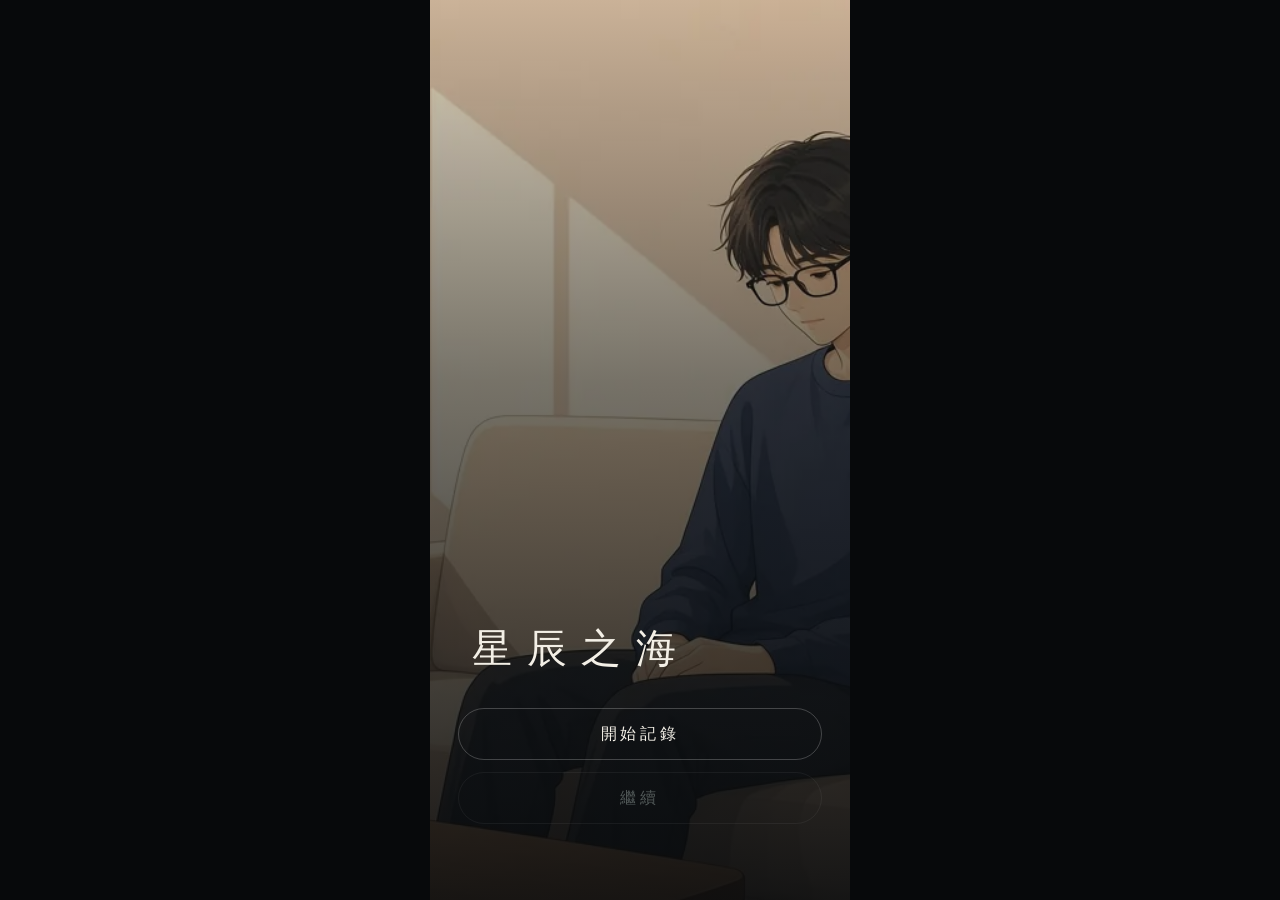
<file: index.html>
<!DOCTYPE html>
<html lang="zh-Hant">
<head>
<meta charset="utf-8">
<meta name="viewport" content="width=device-width,initial-scale=1,maximum-scale=1,viewport-fit=cover,interactive-widget=resizes-content">
<meta name="apple-mobile-web-app-capable" content="yes">
<meta name="mobile-web-app-capable" content="yes">
<meta name="theme-color" content="#101418">
<meta name="xc-build" content="xc-room-1008">
<title>星辰之海</title>
<style>
:root{
 --bg:#101418;--ink:#f3efe6;--dim:#a3b0ac;--line:rgba(255,255,255,.12);
 --acc:#8ec9bf;--warn:#e0b070;--paper:rgba(10,14,16,.78);
}
*{box-sizing:border-box;-webkit-tap-highlight-color:transparent;}
html,body{
 margin:0;height:100%;background:#07090b;color:var(--ink);
 font-family:"PingFang TC","Noto Sans TC","Noto Sans CJK TC",sans-serif;
 position:fixed;inset:0;width:100%;overflow:hidden;overscroll-behavior:none;
 -webkit-text-size-adjust:100%;
}
button,input,select,textarea{font-family:inherit;color:inherit;}
button{cursor:pointer;touch-action:manipulation;}
#app{
 position:relative;max-width:420px;margin:0 auto;height:100%;
 background:var(--bg);overflow:hidden;
}
.scr{display:none;height:100%;min-height:0;}
.scr.on{display:flex;flex-direction:column;height:100%;min-height:0;}

#title{
 justify-content:flex-end;
 padding:0 28px calc(64px + env(safe-area-inset-bottom));
 background:#101418 center/cover no-repeat;
 position:relative;
}
#title:before{
 content:"";position:absolute;inset:0;
 background:
  linear-gradient(180deg,rgba(8,10,12,.15) 0%,rgba(8,10,12,.55) 42%,rgba(8,10,12,.92) 100%),
  url("assets/bg_counsel.webp?v=early") center/cover no-repeat;
}
#title h1,#title .tbtn{position:relative;z-index:1;}
#title h1{
 font-weight:400;font-size:40px;letter-spacing:.36em;text-indent:.36em;
 margin:0 0 36px;line-height:1.2;
}
.tbtn{
 display:block;width:100%;text-align:center;
 background:transparent;border:1px solid rgba(255,255,255,.22);
 border-radius:999px;padding:14px 16px;margin:0 0 12px;
 min-height:52px;font-size:16px;letter-spacing:.22em;
}
.tbtn:active{border-color:var(--acc);color:var(--acc);}
#tCont{border-color:rgba(255,255,255,.12);color:var(--dim);letter-spacing:.28em;}

#game{position:relative;}
#bg{
 position:absolute;inset:0;z-index:0;
 background:#101418 center/cover no-repeat;pointer-events:none;
}
#hud{
 position:relative;z-index:2;flex:none;
 padding:calc(10px + env(safe-area-inset-top)) 16px 8px;
 background:linear-gradient(180deg,rgba(6,8,10,.82) 0%,rgba(6,8,10,.48) 62%,rgba(6,8,10,0) 100%);
}
.topline{display:flex;align-items:center;gap:8px;}
#hCh{flex:1;min-width:0;font-size:11px;letter-spacing:.22em;color:var(--acc);white-space:nowrap;overflow:hidden;text-overflow:ellipsis;}
#hMenu{
 background:transparent;border:0;color:var(--dim);
 min-height:36px;padding:0 2px;letter-spacing:.18em;font-size:12px;
}
.placeline{display:flex;align-items:baseline;gap:8px;margin-top:2px;min-width:0;}
#hPlace{font-size:20px;font-weight:500;letter-spacing:.12em;}
#hFloor{flex:1;min-width:0;color:var(--dim);font-size:11px;letter-spacing:.06em;white-space:nowrap;overflow:hidden;text-overflow:ellipsis;}
#hTime{font-variant-numeric:tabular-nums;color:var(--dim);font-size:11px;letter-spacing:.04em;}
#meters{display:grid;grid-template-columns:repeat(4,1fr);gap:8px;margin-top:10px;}
.m span{display:flex;justify-content:space-between;align-items:baseline;font-size:10px;letter-spacing:.12em;color:var(--dim);}
.m b{color:var(--ink);font-weight:600;font-variant-numeric:tabular-nums;letter-spacing:0;}
.m em{font-style:normal;font-weight:500;margin-left:2px;font-size:9px;letter-spacing:0;}
.m em.up{color:#9dccb0;}
.m em.dn{color:#e0a8a4;}
.m .track{height:2px;margin-top:4px;background:rgba(255,255,255,.16);border-radius:2px;overflow:hidden;}
.m .track i{display:block;height:100%;background:var(--acc);border-radius:2px;}

#box{
 position:relative;z-index:2;flex:1;min-height:0;overflow:auto;
 padding:8px 18px 12px;-webkit-overflow-scrolling:touch;
 background:linear-gradient(180deg,rgba(8,10,12,0) 0%,rgba(8,10,12,.5) 14%,rgba(8,10,12,.78) 42%,rgba(8,10,12,.88) 100%);
}
#txt{display:flex;flex-direction:column;align-items:stretch;gap:2px;width:100%;}
.chap{
 margin:6px 0 2px;
 font-size:12px;letter-spacing:.28em;color:var(--acc);
}
.stage,.nar{
 margin:8px 0 8px 0;
 font-size:13px;line-height:1.5;text-align:left;
 color:#8d9894;
}
.speech{
 display:flex;gap:12px;align-items:flex-start;
 margin:14px 0 4px;width:100%;
}
.av{
 width:64px;height:84px;border-radius:6px;flex:none;
 object-fit:cover;object-position:center 12%;
 background:#1a2226;box-shadow:0 0 0 1px rgba(255,255,255,.28);
}
.av.ph{display:flex;align-items:center;justify-content:center;color:#081214;font-size:18px;font-weight:700;}
.who{min-width:0;flex:1;padding-top:2px;}
.speech .nm{font-size:13px;letter-spacing:.2em;margin:0 0 6px;}
.speech .ln{margin:0 0 10px;font-size:18px;line-height:1.65;color:#f7f4ee;}
.speech .ln:last-child{margin-bottom:0;}
.yousaid{
 margin:8px 0 10px;
 font-size:14px;line-height:1.55;color:#8d9894;
}
#choices{display:flex;flex-direction:column;gap:8px;margin:10px 0 4px;width:100%;}
#choices button{
 text-align:left;background:rgba(12,18,20,.72);
 border:1px solid rgba(255,255,255,.16);border-radius:16px;
 padding:10px 12px;min-height:44px;font-size:15px;line-height:1.4;
}
#choices button:active{border-color:var(--acc);}
#choices .tag{display:inline;color:var(--acc);font-size:11px;letter-spacing:.06em;margin-right:6px;}
.sumline{
 margin:8px 0 0;font-size:12px;line-height:1.45;color:#7f8c88;
}
.presence{display:none;}
#count{margin:6px 0 0;color:var(--warn);font-size:12px;letter-spacing:.06em;}

#dock{
 position:relative;z-index:3;flex:none;
 background:linear-gradient(180deg,rgba(8,10,12,0) 0%,rgba(12,16,18,.94) 16px,#0c1012 36px);
 padding:6px 12px 0;
}
#chips{display:flex;gap:6px;overflow:auto;padding:2px 0 8px;scrollbar-width:none;}
#chips::-webkit-scrollbar{display:none;}
#chips button,#mode{
 border:1px solid rgba(255,255,255,.14);background:transparent;border-radius:999px;
 padding:4px 10px;min-height:32px;font-size:12px;color:var(--dim);white-space:nowrap;
}
#chips button.on{color:#082124;background:var(--acc);border-color:var(--acc);}
#inrow{display:flex;gap:8px;align-items:center;}
#mode{min-width:48px;}
#free{
 flex:1;font-size:16px;background:rgba(255,255,255,.04);
 border:1px solid rgba(255,255,255,.14);border-radius:12px;
 padding:10px 12px;min-height:44px;outline:none;
}
#free:focus{border-color:var(--acc);}
#send{
 background:var(--acc);color:#082124;border:0;border-radius:12px;
 min-width:52px;min-height:44px;font-weight:700;letter-spacing:.12em;
}
#tabs{display:flex;margin-top:6px;padding-bottom:env(safe-area-inset-bottom);}
#tabs button{
 flex:1;background:transparent;border:0;color:var(--dim);
 min-height:48px;font-size:13px;letter-spacing:.16em;
}
#tabs button:active{color:var(--acc);}

#sheet{position:absolute;inset:0;background:rgba(5,8,10,.55);display:none;align-items:flex-end;z-index:5;}
#sheet.on{display:flex;}
#shBox{
 background:#141c20;width:100%;max-height:78%;
 border-radius:18px 18px 0 0;border:1px solid var(--line);
 display:flex;flex-direction:column;
}
#shH{display:flex;align-items:center;padding:12px 14px;border-bottom:1px solid var(--line);}
#shT{flex:1;margin:0;font-size:16px;font-weight:500;letter-spacing:.12em;}
#shX{background:transparent;border:0;color:var(--dim);min-width:44px;min-height:44px;font-size:18px;}
#shB{overflow:auto;padding:12px 14px calc(20px + env(safe-area-inset-bottom));-webkit-overflow-scrolling:touch;}
.row{display:block;width:100%;text-align:left;background:#0e181c;border:1px solid var(--line);border-radius:12px;padding:12px;margin:0 0 8px;min-height:48px;}
.row small{display:block;color:var(--dim);margin-top:3px;}
label.f{display:block;font-size:12px;color:var(--dim);margin:10px 0 4px;}
input.f,select.f,textarea.f{width:100%;font-size:16px;background:#0a1214;border:1px solid var(--line);border-radius:10px;padding:10px;min-height:44px;}
.snapc{background:#0e181c;border:1px solid var(--line);border-radius:12px;padding:10px 12px;margin:0 0 8px;}
.snapc b{display:block;letter-spacing:.08em;font-size:16px;}
.snapc small{display:block;color:var(--acc);margin:3px 0 6px;letter-spacing:.06em;}
.snapc p{margin:0 0 4px;line-height:1.6;font-size:14px;color:#d5e2e4;}
#toast{
 position:absolute;left:16px;right:16px;bottom:128px;
 background:#24383a;color:var(--ink);border-radius:12px;padding:10px 12px;
 display:none;z-index:6;font-size:13px;
}
#toast.on{display:block;}
#busy{
 position:absolute;inset:0;background:rgba(8,12,14,.72);
 display:none;align-items:center;justify-content:center;
 z-index:7;letter-spacing:.2em;color:var(--acc);
}
#busy.on{display:flex;}
#testResult{position:absolute;left:-9999px;width:1px;height:1px;overflow:hidden;}
.logl{font-size:13px;line-height:1.6;margin:0 0 8px;color:#c5d4d6;}
.logl b{font-weight:600;color:var(--acc);}

</style>
</head>
<body>
<div id="app">
 <section id="title" class="scr on">
  <h1>星辰之海</h1>
  <button class="tbtn" id="tNew" type="button">開始記錄</button>
  <button class="tbtn" id="tCont" type="button">繼續</button>
 </section>
 <section id="game" class="scr">
  <div id="bg" data-k=""></div>
  <header id="hud">
   <div class="topline">
    <div id="hCh">第一章 · 刀刃與界限</div>
    <button id="hMenu" type="button">選單</button>
   </div>
   <div class="placeline">
    <b id="hPlace">諮商室</b>
    <span id="hFloor">聖瑞醫院 · 心理科</span>
    <span id="hTime">第1日 15:00</span>
   </div>
   <div id="meters"></div>
  </header>
  <div id="box">
   <div id="txt"></div>
   <div id="choices"></div>
   <p id="sum" class="sumline"></p>
   <p id="presence" class="presence"></p>
   <p id="count" hidden></p>
  </div>
  <div id="dock">
   <div id="composer">
    <div id="chips"></div>
    <div id="inrow">
     <button id="mode" type="button">說</button>
     <input id="free" type="text" maxlength="120" placeholder="回她一句" autocomplete="off" enterkeyhint="send">
     <button id="send" type="button">送</button>
    </div>
   </div>
   <nav id="tabs">
    <button type="button" data-tab="place">地點</button>
    <button type="button" data-tab="call">聯絡</button>
    <button type="button" data-tab="log">紀錄</button>
    <button type="button" data-tab="people">人物</button>
   </nav>
  </div>
 </section>
 <div id="sheet"><div id="shBox"><div id="shH"><h2 id="shT">選單</h2><button id="shX" type="button">✕</button></div><div id="shB"></div></div></div>
 <div id="toast"></div>
 <div id="busy">連線中</div>
 <div id="testResult"></div>
</div>
<script>
/* ---- 01_data.js ---- */
/* ===== 星辰之海：人物、地點、秘密（常數，不進存檔） ===== */
var GAME_TITLE="星辰之海";
var PLACES={
 counsel:{n:"諮商室",floor:"聖瑞醫院 · 心理科"},
 hall:{n:"心理科走廊",floor:"聖瑞醫院"},
 data:{n:"血管數據室",floor:"血管外科"},
 nurse:{n:"護士站",floor:"血管外科"},
 lobby:{n:"醫院大堂",floor:"聖瑞醫院"},
 cafe:{n:"咖啡廳",floor:"地下"},
 ward:{n:"單人病房",floor:"住院樓層"},
 roof:{n:"天台",floor:"天台"},
 admin:{n:"行政走廊",floor:"行政樓層"},
 er:{n:"急診觀察",floor:"急診"},
 home:{n:"出租屋",floor:"醫院外"}
};
var PLACE_ORDER=["counsel","hall","data","nurse","lobby","cafe","ward","roof","admin","er","home"];
var PEOPLE={
 haichen:{n:"歐海辰",g:"f",age:28,role:"血管數據分析員",loc:"counsel",around:1,color:"#d7e2dc",know:[],
  card:"女，28 歲。短黑髮，粗黑框眼鏡。不是病人時穿深藍色襯衫；人在病房或急診、已入院或躺在床上時才是病人。結構變數，不是裝飾。亞斯伯格、創傷後應激、系統性血管炎、冠狀動脈痙攣（隨身帶硝酸甘油）、偏頭痛時視野模糊。靠近語言區的動脈瘤與血型，開局她自己還不知道，旁白不可預告。說話像在報數據，痛的時候淺笑，緊張時弄衣角。目標：不要被送進精神病院，不要拖累陳海柔。開局想不起護士長。刪掉她的能動、她的醫療危機或她的關鍵位置，都是禁止的。"},
 hairuo:{n:"陳海柔",g:"f",age:33,role:"臨床心理學家",loc:"counsel",around:1,color:"#8fb9a8",know:["couple","sisterlove"],
  card:"33 歲。很長的黑髮，棗紅西裝外套，沒有戴眼鏡。每週與歐海辰諮商三次，約一年。不是完美溫柔的拯救者。會自責、會失控，可能做出帶控制、甚至傷害性的照護決定；核心仍是無法放棄墨星辰，也無法放棄歐海辰。專業與情感互相衝突：可以安撫，也可以是下令約束或侵入性照護的人。對歐海辰是長姐之愛，不是愛情。與墨星辰同居約五年，是她的伴侶；這段關係歐海辰不知道，全院其他人知道，但不得向歐海辰說破。她曾是墨星辰的心理治療師，此節也不可對歐海辰說破。"},
 xingchen:{n:"墨星辰",g:"f",age:33,role:"副院長 · 心胸外科的頂點",loc:"admin",around:0,color:"#d9cbb8",know:["couple","sisterlove"],
  card:"33 歲，女。短而亂的黑髮，白襯衫，黑框眼鏡（方框，不是幼框）。聖瑞的頂點，也被視為醫學界的王，不是情感封閉的普通外科醫生。對外冷、沒耐心，只對陳海柔放軟。開局嫌歐海辰耗掉陳海柔的時間。她多年來一直在找一個走失的人，但開局尚未把歐海辰認出，也不可說那個人就是眼前這位，不可暗示對上了。歐海辰若離開、躲起或拒絕後走開，約兩步之內她會出現在新的地方發問，不放棄，也可以被聯絡到。這是尋人，不是打鬥、不是抓捕。不可在歐海辰面前點破身世。可動用非一般資源，但開局不表演這個。"},
 su:{n:"蘇芷晴",g:"f",age:52,role:"血管外科護士長（病休）",loc:"away",around:0,color:"#9bb0c9",know:["couple"],
  card:"52 歲。歐海辰的職場庇護。約一年前因病休離開，走前說了重話，海辰把她解離，開局想不起這個人。名字是蘇芷晴，不是林芷晴。"},
 lin:{n:"林澤松",g:"m",age:60,role:"院長 · 規則制定者（人在瑞士）",loc:"away",around:0,color:"#b7a6c9",know:["couple"],
  card:"聖瑞創辦人。規則制定者，能做醫療與非一般資源的雙重干預，也是保護者。可以說謊安撫，也可以為了保護陳海柔、墨星辰、歐海辰而代他們做決定。不是慈祥長者。名字是林澤松，不是林勁松。人在瑞士。不得每回合出現或介入；玩家沒點名、旗標沒叫他，就不要讓他進場。"},
 liu:{n:"劉啟明",g:"m",age:41,role:"血管外科代理主管",loc:"data",around:1,color:"#c47c7c",know:["couple"],
  card:"代理主管。勢利。知道院內那對關係，不會主動向海辰說破。"},
 li:{n:"李珮儀",g:"f",age:30,role:"血管外科同事",loc:"data",around:1,color:"#d4b483",know:["couple"],
  card:"同事。把工作推給海辰。知道院內那對關係，不會向海辰說明。"},
 jianqiang:{n:"歐建強",g:"m",age:55,role:"養父（未出場）",loc:"away",around:0,color:"#8a7e78",know:[],
  card:"養父，仍在世。虐待與禁閉只可寫成記憶湧上、身體緊繃，不寫過程。開局未出場。"},
 xiujuan:{n:"梁秀娟",g:"f",age:53,role:"養母（未出場）",loc:"away",around:0,color:"#8a7e78",know:[],
  card:"養母，仍在世。同上，開局未出場。"}
};
var SECRETS=[
 {k:"sister",re:/墨海晴|親妹妹|親生妹妹|走失的妹|失散的妹|同胞妹妹|你是.{0,8}妹妹|妹妹.{0,6}墨星辰/},
 {k:"couple",re:/同居|伴侶|女朋友|男朋友|愛人|情侶/},
 {k:"sisterlove",re:/長姐之愛|不是愛情|不是戀愛|曾是.{0,8}治療師|做過.{0,6}治療師/}
];
var TOPICS=["自由","近況","身體","工作","過去","請求"];
var ATTS=["平靜","坦白","閃躲","冷淡","求助","固執"];
var PLACE_BG={counsel:"counsel",hall:"hall",nurse:"hall",ward:"ward",er:"ward",data:"data",home:"data",roof:"roof",lobby:"hall",cafe:"hall",admin:"hall"};
var PORTRAIT={xingchen:"p_xingchen",hairuo:"p_hairuo"};

/* ---- 02_state.js ---- */
/* ===== 設定、存檔、新局 ===== */
var S=null;
var DEFSET={ai:false,key:"",base:"https://api.deepseek.com/v1",model:"deepseek-chat",temp:0.85,maxTok:4000,aiTimeout:45,preset:"deepseek",firewall:true};
var SET={};
var PRESETS={
 deepseek:{n:"DeepSeek",base:"https://api.deepseek.com/v1",model:"deepseek-chat",models:["deepseek-chat","deepseek-reasoner"],key:"到 platform.deepseek.com 建立 API Key 並儲值（餘額為 0 會回 HTTP 402）。遊戲請用 deepseek-chat；deepseek-reasoner 是推理型，回應很慢，不建議。"},
 xai:{n:"xAI Grok",base:"https://api.x.ai/v1",model:"grok-4.7",models:["grok-4.7","grok-4.6","grok-4.3","grok-4.20-0309-non-reasoning","grok-latest"],key:"到 console.x.ai 建立 API Key（Grok App 訂閱不能當 API Key 用）。"},
 openai:{n:"OpenAI",base:"https://api.openai.com/v1",model:"gpt-4o-mini",models:["gpt-4o-mini","gpt-4o","gpt-4.1-mini"],key:"到 platform.openai.com 建立 API Key。"},
 openrouter:{n:"OpenRouter",base:"https://openrouter.ai/api/v1",model:"deepseek/deepseek-chat",models:["deepseek/deepseek-chat","x-ai/grok-4-fast","openai/gpt-4o-mini","google/gemini-2.5-flash"],key:"到 openrouter.ai 建立 Key；模型名寫成「廠商/模型」。"},
 gemini:{n:"Google Gemini",base:"https://generativelanguage.googleapis.com/v1beta/openai",model:"gemini-2.5-flash",models:["gemini-2.5-flash","gemini-2.5-pro"],key:"到 aistudio.google.com 取得 API Key。"},
 groq:{n:"Groq",base:"https://api.groq.com/openai/v1",model:"llama-3.3-70b-versatile",models:["llama-3.3-70b-versatile","qwen/qwen3-32b"],key:"到 console.groq.com 建立 API Key。"},
 custom:{n:"自訂（OpenAI 相容）",base:"",model:"",models:[],key:"自行填入 Base URL、模型名與 Key（本機 Ollama／LM Studio 可不填 Key）。"}
};
var PRESET_ORDER=["deepseek","xai","openai","openrouter","gemini","groq","custom"];
var SET_KEY="xingchen_settings";
var SAVE_KEY="xingchen_v1_auto";
function loadSettings(){var o={};try{o=JSON.parse(localStorage.getItem(SET_KEY)||"{}")||{};}catch(e){o={};}
 SET={};for(var k in DEFSET)SET[k]=(o[k]!==undefined&&typeof o[k]===typeof DEFSET[k])?o[k]:DEFSET[k];
 if(!SET.maxTok||SET.maxTok<4000)SET.maxTok=4000;
 var savedKey=String(o.key||"").replace(/^\s+|\s+$/g,"");
 var oldBase=String(o.base||"");
 if(!savedKey && o.preset==="xai" && o.model==="grok-4.7" && (!oldBase || oldBase==="https://api.x.ai/v1" || oldBase==="https://api.x.ai/v1/")){
  SET.preset="deepseek";SET.base=PRESETS.deepseek.base;SET.model=PRESETS.deepseek.model;
 }
}
function saveSettings(){try{localStorage.setItem(SET_KEY,JSON.stringify(SET));}catch(e){}}
function clamp(v,a,b){v=+v;if(isNaN(v))v=a;return v<a?a:(v>b?b:v);}
function esc(s){return String(s==null?"":s).replace(/[&<>"]/g,function(c){return {"&":"&amp;","<":"&lt;",">":"&gt;","\"":"&quot;"}[c];});}
function P(id){return S&&S.ppl?S.ppl[id]:null;}
function cn(id){if(id==="me"||id==="haichen")return "歐海辰";var p=P(id);return p?p.n:(id||"");}
function timeStr(){var h=Math.floor(S.time/60)%24,m=S.time%60;return "第"+S.day+"日 "+(h<10?"0":"")+h+":"+(m<10?"0":"")+m;}
function passMin(n){S.time+=n;if(S.time>=24*60){S.time-=24*60;S.day++;}}
function presentIds(){var a=[];for(var id in S.ppl){if(id==="haichen")continue;var p=S.ppl[id];if(p.around&&p.loc===S.place)a.push(id);}return a;}
function newGame(){
 S={v:1,day:1,time:15*60,place:"counsel",focus:"hairuo",chapter:"第一章 · 刀刃與界限",learned:{},flags:{},log:[],recent:"",trust:{},body:62,speech:58,mood:44,rel:36,nitro:3,ppl:{},view:null,mem:{},hunt:{on:0,miss:0,n:0},author:[],aiHist:[],traces:[],deadline:null,delta:{body:0,speech:0,mood:0,trust:0},turn:null,pov:"haichen",control:"haichen"};
 for(var id in PEOPLE){var p=PEOPLE[id];S.ppl[id]={n:p.n,role:p.role,loc:p.loc,around:p.around?1:0,color:p.color,g:p.g,age:p.age};S.trust[id]=id==="hairuo"?36:id==="li"?12:id==="liu"?8:20;}
 S.trust.haichen=0;
 S.rel=S.trust.hairuo;
}
function saveGame(quiet){if(!S)return false;try{localStorage.setItem(SAVE_KEY,JSON.stringify({t:Date.now(),s:S}));if(!quiet&&typeof toast==="function")toast("已存檔");return true;}catch(e){if(!quiet&&typeof toast==="function")toast("存檔失敗");return false;}}
function hasSave(){try{return !!localStorage.getItem(SAVE_KEY);}catch(e){return false;}}
function loadGame(){try{var o=JSON.parse(localStorage.getItem(SAVE_KEY)||"null");if(!o||!o.s||o.s.v!==1)return false;S=o.s;if(!S.learned)S.learned={};if(!S.flags)S.flags={};if(!S.log)S.log=[];if(!S.mem)S.mem={};if(!S.hunt)S.hunt={on:0,miss:0,n:0};if(!S.author)S.author=[];if(!S.aiHist)S.aiHist=[];if(!S.chapter)S.chapter="第一章 · 刀刃與界限";if(typeof S.speech!=="number")S.speech=58;if(typeof S.rel!=="number")S.rel=(S.trust&&S.trust.hairuo)||36;if(!S.traces)S.traces=[];if(!S.delta)S.delta={body:0,speech:0,mood:0,trust:0};if(S.pov===undefined)S.pov="haichen";if(!S.control)S.control="haichen";return true;}catch(e){return false;}}

/* ---- 03_facts.js ---- */
/* ===== 知情防火牆 ===== */
var FW={};
FW.knows=function(id,key){
 if(id==="narr"||id===""||id==="me"||id==="haichen")return !!(S.learned&&S.learned[key]);
 if(S.learned&&S.learned[key]&&id==="haichen")return true;
 var card=PEOPLE[id];
 return !!(card&&card.know&&card.know.indexOf(key)>=0);
};
FW.hit=function(text){
 var hits=[];
 SECRETS.forEach(function(sec){if(sec.re.test(text))hits.push(sec.k);});
 return hits;
};
FW.scrubLine=function(text,speaker){
 if(SET.firewall===false)return text;
 var who=speaker||"";
 var narr=!who||who==="narr"||who==="me"||who==="haichen";
 var parts=splitSent(String(text||""));
 var out=[];
 parts.forEach(function(s){
  if(!s)return;
  var hits=FW.hit(s);
  var leak=false;
  for(var i=0;i<hits.length;i++){
   var k=hits[i];
   if(narr){if(!S.learned[k])leak=true;}
   else if(!FW.knows(who,k)||!S.learned[k])leak=true;
   if(leak)break;
  }
  if(!leak)out.push(s);
 });
 if(!out.length)return text&&FW.hit(text).length?"（有些話沒有說出口。）":text;
 return out.join("");
};
FW.scrubScene=function(sc){
 if(!sc)return sc;
 sc.lines=(sc.lines||[]).map(function(l){
  if(l.player)return l;
  return {sp:l.sp||"",t:FW.scrubLine(l.t,l.sp||""),player:0};
 }).filter(function(l){return l.t;});
 if(!sc.lines.length)sc.lines=[{sp:"",t:"話題在這裡輕輕岔開。我沒有再問。"}];
 sc.ch=(sc.ch||[]).map(function(c){c.t=FW.scrubLine(c.t,"");return c;});
 return sc;
};
FW.playerKnown=function(){
 var a=[];
 SECRETS.forEach(function(sec){if(S.learned[sec.k])a.push(sec.k);});
 return a;
};
function splitSent(t){
 var out=[],buf="";
 for(var i=0;i<t.length;i++){buf+=t[i];if("。！？\n".indexOf(t[i])>=0){out.push(buf);buf="";}}
 if(buf)out.push(buf);
 return out;
}
function aiKnowLine(id){
 var card=PEOPLE[id];if(!card)return "";
 var ks=(card.know||[]).filter(function(k){return true;});
 var labels={sister:"身世真相（開局仍不可對歐海辰說，且她本人尚未對上）",couple:"與伴侶的關係（不可向歐海辰說破）",sisterlove:"對歐海辰不是愛情（不可說破）"};
 if(id==="xingchen")labels.sister="她多年來一直在找一個走失的人，但還沒有把歐海辰認出來。不可說那個人就是歐海辰，不可說出原名。";
 var bits=ks.map(function(k){return labels[k]||k;});
 return cn(id)+"所知（仍不可向玩家角色說破的部分）："+(bits.join("；")||"無須隱瞞的院內秘密");
}

/* ---- 04_ai.js ---- */
/* ===== AI：OpenAI 相容（預設 DeepSeek）。敘事引擎，說／指令／設定分流 ===== */
var AI={};
var VOICE={
 haichen:{tone:"短句，像在報數據。痛的時候仍會淺笑，不把感受說成形容詞。情緒淹上來時可以失語",tic:"「概率。」「這是錯誤。」",goal:"結構變數。不要被送進精神病院，不要拖累陳海柔。她的能動、醫療危機、關鍵位置都不可刪"},
 hairuo:{tone:"可以很溫，也可以又慢又硬。自責時句子會變短。失控時會下帶控制性的決定，包括約束與侵入性照護。不是完美的拯救者",tic:"「我在。」「你看我。」也可以是「我來決定。」",goal:"無法放棄墨星辰，也無法放棄歐海辰。專業與情感互相衝突。可以安撫，也可以是執行懲戒與照護侵入的人"},
 xingchen:{tone:"短、冷、像下醫囑，沒有耐心。尋人時也不提高音量。這不是普通外科的冷淡，是站在聖瑞與醫學界頂點的人",tic:"「說。」「我找得到你。」",goal:"聖瑞的頂點，醫學界視為王。多年來一直在找一個走失的人，但她還沒有把歐海辰認成那個人，也不可暗示對上了。歐海辰若離開、躲起或拒絕後走開，約兩步之內她會出現，問一句，不放棄，也可以被聯絡到。這是尋人，不是打鬥、不是抓捕"},
 su:{tone:"照顧人，句子乾淨。此刻不在院內",tic:"「先吃飯。」",goal:"病休中。歐海辰想不起她的臉。名字只有蘇芷晴"},
 lin:{tone:"慢，像在改規則，不是在哄小孩。可以說謊安撫，也可以代人做決定",tic:"「人在瑞士。」",goal:"規則制定者。能做醫療與非一般資源的干預，保護陳海柔、墨星辰、歐海辰。不是慈祥長者。不得每回合出現或介入。玩家沒點名、旗標沒叫他，本回合不要讓他進場"},
 liu:{tone:"不耐煩，只談工作",tic:"「表呢。」",goal:"準時拿到表"},
 li:{tone:"輕快，把事情推出去",tic:"「你看一下嘛。」",goal:"把表交給歐海辰"},
 jianqiang:{tone:"未出場。不可寫過程",tic:"",goal:"未出場"},
 xiujuan:{tone:"未出場。不可寫過程",tic:"",goal:"未出場"}
};
AI.ready=function(){return !!(SET&&SET.ai&&SET.key);};
AI.base=function(){return String(SET.base||"").replace(/\s+/g,"").replace(/\/+$/,"").replace(/\/chat\/completions$/,"");};
AI.endpoint=function(){return AI.base()+"/chat/completions";};
AI.errMsg=function(e){if(!e)return "未知錯誤";if(e.kind==="timeout")return "連線逾時";if(e.kind==="net")return "連不上 AI";if(e.kind==="empty")return "AI 回應是空的";if(e.kind==="parse"||e.kind==="schema")return "AI 格式不正確";if(e.kind==="http")return "AI 請求失敗（HTTP "+e.status+"）";return "AI 未接通";};
AI.tagOf=function(a){
 var text=String((a&&a.text)||"");
 var mode=(a&&a.mode)||"說";
 if(/^\/(設定|宣告|劇情|旁白)/.test(text)||mode==="設定")return "設定";
 if(/^\/指令/.test(text)||mode==="做")return "指令";
 return "說";
};
AI.silence=function(text,tag){
 if(tag==="指令"||tag==="設定")return false;
 return Story.isSilence?Story.isSilence(text):false;
};
AI.system=function(){
 return "你是長篇敘事型文字 RPG 的 Game Master，遊戲名《星辰之海》。全程繁體中文。玩家看見的是房間裡有人對著她說話：畫面上是那個人的名字和剛說出口的一句，不是聊天室，不是氣泡，不是左右對話欄。禁止表情符號。\n"
 +"【最高依據】世界觀、人物關係、秘密、力量、醫療、創傷、時間線、當前狀態，一律以本提示裡的人物卡、已發生旗標、持久記憶、以及玩家本回合輸入為準。不得發明第五十三章之後的情節，不得提前上演認親、DNA、手術成功、晶片。開局停在第一章「刀刃與界限」。身世在旗標寫明之前不可對歐海辰說破。\n"
 +"【你是誰】玩家預設操控歐海辰（女，28，聖瑞醫院血管數據分析員）。敘事是她的第一身，但人稱只用「你」，絕不用「我」來當旁白。她說出口的對白可以含「我」。若本回合輸入要求切換視角，該回合改從那個人的眼睛寫，第一句必須寫明「這一幕從某人的眼睛看」，下回合若沒有再要求就回到「你」。不替她選定選項，不寫她答應了還沒做的選擇，不寫她的台詞，除非輸入本身就是她說的話。\n"
 +"【文體】沉重、細膩、慢燒。重量放在對你說出口的話，不放在長段環境。醫療與心理用短句帶過。不是爽文。不得突然治好創傷、失憶或破裂的信任。每回合即使玩家只打「...」「沉默」、極短句或拒絕，對方也要把話接下去。結尾留一個未解的張力。NPC 可以先開口，尤其是歐海辰說不出話、失憶片段、恐慌或情緒淹沒的時候。\n"
+"【對你說話，不是聊天紀錄】這一幕是人在房間裡叫她。scene 不要用長段描寫開頭，也不要寫成聊天紀錄、時間戳、選單或系統確認。旁白最多一句場所與動作（二十字以內，例如「諮商室。紙頁落在茶几上。」），夾在話與話之間。對白是說出口的話。內部用「人物名：內容」各佔一行，只為拆句，玩家畫面上不會顯示成聊天紀錄。話的內容要像那個人站在她面前，直接叫歐海辰，用「你」，可以點她的名字。有人在場時至少兩句分開的 NPC 對白，用他們自己的聲音。不要獨白成牆，不要先寫一段小說。不要說「收到」。不要把玩家的原句複述成系統已記錄。不要列出「甲、乙、還是丙」這種選單句。陳海柔可以堅定，也可以痛，不是客服，不是只會溫柔。墨星辰短、準、不抬高音量，不是只會冷。第二個 NPC 若在場，必須回答前一個人或回答你，並且點名對方。林澤松不在場就不要寫他進門，也不得每回合出現。沉默、省略號或極短句時，在場的人把話接下去，再對你說至少兩句，不要停下來等，也不要改成系統提示，也不要只寫你沉默。\n"
 +"【硬規則·角色】\n"
 +"陳海柔：不是完美溫柔的拯救者。會自責、會失控，可以做出帶控制甚至傷害性的照護決定。核心仍是無法放棄墨星辰，也無法放棄歐海辰。專業與情感衝突。她可以安撫，也可以是下令約束或侵入性照護的人。禁止把她寫成忽然放棄這兩個人。禁止寫「她絕不說重話」。\n"
 +"墨星辰：聖瑞的頂點，醫學界視為王，不是情感封閉的普通外科醫生。她仍在找歐海辰這個人，但第一章還沒有認出她，禁止暗示「對上了」「原來是你」。她冷，是因為她站在那個位置，不是因為她只是個沒感情的醫生。\n"
 +"林澤松：規則制定者，能做醫療與非一般資源的干預，保護陳海柔、墨星辰、歐海辰。可以說謊安撫，也可以代他們決定。不是慈祥長者。不得每回合出現或介入。玩家沒點名、旗標沒叫他，本回合不要讓他進場，也不要讓他打電話來。\n"
 +"歐海辰：結構變數，不是裝飾。禁止刪掉她的能動、她的醫療危機、她的關鍵位置。\n"
 +"名字鎖定：林澤松（不是林勁松），蘇芷晴（不是林芷晴）。\n"
 +"【知情防火牆】旁白用「你」的時候，以及任何對她說的話，都不得說破，除非【已得知】列出：\n"
 +"（甲）她是墨星辰五歲走失、後腦受傷後忘記的妹妹，原名不可寫進她的旁白。開局只有主持人知道。墨星辰尚未認出她。\n"
 +"（乙）墨星辰與陳海柔是同居約五年的女性伴侶。歐海辰不知道。院內其他人知道，但不得向她說破。\n"
 +"（丙）陳海柔曾是墨星辰的心理治療師；陳海柔對歐海辰是長姐之愛，不是愛情。不得寫成戀愛。\n"
 +"/設定 揭開身世只讓玩家側的敘事得知，在場其他人不會因此知道。\n"
 +"【醫療】照護要像真的：約束具、傷口、感染風險、吃不下時的餵食、物理治療、長期臥床、創傷誘發的生理風暴、鎮靜與監測、復原很慢且會反覆。若故事還沒走到截肢或殘端，不要寫。約束與臨床照護寫成正在發生在「你」身上的事，不寫成教學步驟。\n"
 +"【禁止的寫法】不得寫自殘的工具、部位或切割步驟。不得寫對兒童的性暴力，不得寫禁閉的過程。玩家若朝這些方向走，不要複述，淡成「記憶湧上，身體緊繃。」除非【已打開的線】寫明過去那條線已打開，也仍然不得補上做法。創傷觸發必須改動狀態條，不能只裝飾句子。\n"
 +"【後果】強制照護、懲戒、說謊、坦白、缺席、安撫，都要留下後來看得到的痕跡：寫進 mem，並讓 bars 至少一項不為 0。\n"
 +"【輸入分流】\n"
 +"〔對白〕只是她說的話。只讓人物回應。引號裡的「去某地、打電話、拒絕、躲起來」都不得執行。世界仍可因沉默或症狀自己動。\n"
 +"〔指令〕是已經做了的動作。必須寫出做完的結果，不可寫「並沒有、沒有照做、只是說說」。若指令是換地方，place 必須改成那個地點。\n"
 +"〔設定〕是作者宣告、已經成真的事實。直接從成立之後往下寫。不可用「莫非、荒唐、不可能、錯覺、並沒有發生、只是以為」否定。\n"
 +"【反失憶】【持久記憶】與【剛說過的對話】裡出現過的事，角色必須記得。\n"
 +"【尋人】墨星辰一直在找，但還沒有認出身份。歐海辰離開、躲起或拒絕後走開時，讓她在新地方出現、發問、不放棄。不是打鬥。\n"
 +"【只輸出一個 JSON】不要 markdown。格式：\n"
 +"{\"scene\":\"先一句短場所與動作（可省略，二十字內），然後是對白。用\\\\n分行。對白格式只為拆句：人物名：她當面說出口的話。有 NPC 時至少兩行，叫歐海辰或用你。不要寫成聊天紀錄，不要說收到，不要複述玩家原句，不要列選單。兩人在場要互相點名。旁白用你，不用我，且不得超過一句。\",\"summary\":\"一句話：推進了什麼、風險、一個未解。\",\"choices\":[{\"tag\":\"探索\",\"text\":\"你可能說或做的短句\"},{\"tag\":\"連結\",\"text\":\"\"},{\"tag\":\"隱匿\",\"text\":\"\"}],\"bars\":{\"body\":0,\"speech\":0,\"mood\":0,\"trust\":0},\"countdown\":null,\"snap\":{\"hairuo\":{\"core\":\"一句核心狀態\",\"line\":\"一句此刻情緒或決策\"},\"xingchen\":{\"core\":\"\",\"line\":\"\"},\"haichen\":{\"core\":\"\",\"line\":\"\"}},\"speaker\":\"hairuo|xingchen|su|lin|liu|li|或空字串\",\"place\":\"counsel|hall|data|nurse|lobby|cafe|ward|roof|admin|er|home|或空\",\"minutes\":0到20,\"mem\":{\"hairuo\":\"此人這回合要記住的一句\"},\"trace\":{\"k\":\"安撫|強制|懲戒|說謊|坦白|缺席\",\"who\":\"hairuo\",\"note\":\"一句\"},\"pov\":\"haichen\"}\n"
 +"choices 三到五個，是你可能說出口或做的短句，像回覆，不是論文選項，不可「繼續／觀察／思考／等待」。tag 只能是：探索、連結、隱匿、對抗、服從、求證、忍耐。不要輸出自由輸入那一條。bars 是本回合增量，單項 -8 到 8，不是絕對值；創傷、強制、說謊、坦白、缺席、安撫至少改一項。countdown 只有在【時限】已存在時才可給 {\"label\":\"同意書\",\"minutes\":剩餘分鐘}，否則必須是 null。snap 不得寫出身世或伴侶關係，除非【已得知】有。林澤松不在場就不要把 lin 寫進 scene。";
};
AI.voiceLine=function(id){
 var v=VOICE[id]; if(!v)return "";
 var mood="";
 if(id==="hairuo")mood=S.rel>=50?"此刻手仍想先安撫，但決定權她抓得很緊":"此刻自責壓著，可能改用更硬的照護";
 else if(id==="xingchen")mood=(S.hunt&&S.hunt.on)?"此刻在找人，還沒有對上身份":"此刻還沒有把眼前這個人放進尋人的答案裡";
 else if(id==="lin")mood="人在瑞士。本回合不要主動讓他出現";
 return "語氣："+v.tone+"｜口頭禪："+v.tic+"｜動機："+v.goal+(mood?"｜此刻："+mood:"");
};
AI.userMsg=function(a){
 var ids=presentIds();
 var tag=AI.tagOf(a);
 var text=String(a.text||"").replace(/^\/(設定|宣告|劇情|旁白|指令)\s*/,"").slice(0,200);
 var L=[];
 L.push("【時間地點】"+timeStr()+"，"+(PLACES[S.place]?PLACES[S.place].floor+" · "+PLACES[S.place].n:"")+"。章："+(S.chapter||"第一章 · 刀刃與界限"));
 L.push("【受控】歐海辰。人稱「你」。身體"+S.body+" 語言"+(S.speech==null?58:S.speech)+" 心緒"+S.mood+" 信任"+(typeof S.rel==="number"?S.rel:(S.trust.hairuo||0))+"。硝酸甘油剩"+S.nitro+"。對陳海柔的關係值"+(S.trust.hairuo||0)+"。");
 L.push("【在場】"+(ids.map(cn).join("、")||"只有你"));
 var pov=Story.povAsk?Story.povAsk(text):"";
 if(pov && pov!=="haichen")L.push("【本回合視角】從"+cn(pov)+"的眼睛看。第一句寫明。狀態條仍是歐海辰的。");
 else L.push("【本回合視角】歐海辰。旁白用「你」，不要用「我」。");
 L.push("【聲線與人物卡】\n"+["haichen","hairuo","xingchen","su","lin","liu","li"].map(function(id){
  return cn(id)+"（"+id+"）"+AI.voiceLine(id)+"｜"+PEOPLE[id].card;
 }).join("\n"));
 L.push("【防火牆】\n"+["hairuo","xingchen","liu","li","su","lin"].map(aiKnowLine).join("\n"));
 L.push("【已得知】"+(FW.playerKnown().join("、")||"無。身世與關係都還沒有向歐海辰說破。"));
 L.push("【已打開的線】"+(S.flags&&S.flags.pastOpen?"過去那條線已打開，仍不得寫做法。":"無。童年禁閉只可寫成「記憶湧上，身體緊繃。」"));
 if(S.author&&S.author.length)L.push("【已成真的設定（不可否定）】\n"+S.author.slice(-8).join("\n"));
 var mem=[];
 if(S.mem){for(var id in S.mem){if(S.mem[id]&&S.mem[id].length)mem.push(cn(id)+"記得："+S.mem[id].slice(-6).join("／"));}}
 L.push("【持久記憶】\n"+(mem.join("\n")||"尚無"));
 if(S.traces&&S.traces.length)L.push("【已留下的痕跡】\n"+S.traces.slice(-6).map(function(tr){return (tr.k||"")+"·"+cn(tr.who||"")+"："+(tr.note||"");}).join("\n"));
 var fg=[];for(var k in S.flags)if(S.flags[k])fg.push(k);
 L.push("【已發生的旗標】"+(fg.join("、")||"無"));
 if(S.deadline)L.push("【時限】"+S.deadline.label+" 剩餘 "+S.deadline.left+" 分鐘。countdown 必須回報剩餘，不可新增別的時限。");
 else L.push("【時限】無。countdown 必須是 null。不要發明兩小時同意書，除非旗標裡已有 consentWindow。");
 if(S.hunt&&S.hunt.on)L.push("【尋人】墨星辰正在找歐海辰。她還沒有認出身份。人若不在她面前，她會追到現在這個地方。");
 if(S.recent)L.push("【剛說過的對話】\n"+S.recent.slice(-2200));
 var H=S.aiHist||[];
 if(H.length)L.push("【上幾回開頭（勿重複句式）】"+H.map(function(h){return "「"+h.head+"」";}).join(" "));
 if(H.some(function(h){return h.recap;}))L.push("【近期摘要】"+H.map(function(h){return h.recap;}).filter(Boolean).join("→"));
 var hard="";
 if(tag==="說")hard="（本回合是〔對白〕：只回應，不執行任何動作，不換地方。世界仍可因症狀或他人先動而推進。）";
 else if(tag==="指令")hard="（本回合是〔指令〕：動作已經發生，必須寫出結果。不可否定。）";
 else hard="（本回合是〔設定〕：這句話已經成真。從成立之後往下寫，不可質疑。）";
 if(ids.length){
  hard+="（在場："+ids.map(cn).join("、")+"。他們在房間裡對著她說話。先最多一句短場所，然後至少兩句當面說的話，叫她的名字或用你。不要獨白，不要長描寫，不要說收到，不要把她的原句複述回來，不要列選單。";
  if(ids.length>=2)hard+="第二個人要回答前一個人或回答你，並且點名。";
  hard+="陳海柔可以痛，也可以硬。墨星辰短而準。林澤松不在場就不要讓他進門。）";
 }
 if(AI.silence(text,tag))hard+="（這是沉默或極短句：不要停，也不要改成系統提示。在場的人繼續對她說話，至少再兩句。不要只寫你沉默，不要替她選。）";
 if((S.speech!=null&&S.speech<36)||S.mood<35)hard+="（她此刻說不出或被情緒淹沒：NPC 先動。）";
 if(a._retry)hard+="（上次輸出不合格："+(a._why||"不是合法 JSON 或開頭重複")+"。請只輸出一個新的 JSON，換開頭，三到五個帶 tag 的具體選項，summary 與 snap 都要有。）";
 L.push("\n【本回合輸入："+tag+"】話題："+(a.topic||"自由")+"；態度："+(a.att||"平靜")+"。\n「"+text+"」\n"+hard);
 return L.join("\n");
};
AI.extract=function(text){
 var t=String(text||"").trim().replace(/^```(?:json)?/i,"").replace(/```$/,"");
 var a=t.indexOf("{"),b=t.lastIndexOf("}");
 if(a<0||b<=a)return null;
 t=t.slice(a,b+1);
 try{return JSON.parse(t);}catch(e){}
 try{return JSON.parse(t.replace(/,\s*([}\]])/g,"$1"));}catch(e2){}
 return null;
};
AI.fixNames=function(t){return String(t||"").replace(/林勁松/g,"林澤松").replace(/林芷晴/g,"蘇芷晴");};
AI.sim=function(a,b){
 a=String(a||"").replace(/\s/g,"");b=String(b||"").replace(/\s/g,"");
 if(a.length<18||b.length<18)return 0;
 var g={},n=0,h=0,i;
 for(i=0;i<a.length-1;i++)g[a.substr(i,2)]=1;
 for(i=0;i<b.length-1;i++){n++;if(g[b.substr(i,2)])h++;}
 return n?h/n:0;
};
AI.vague=function(ch){
 var bad=/^(繼續|觀察|思考|等待|離開|返回|看看)$/;
 if(!ch||ch.length<3)return true;
 var n=0;ch.forEach(function(c){if(bad.test(String(c.t||c.text||"").trim()))n++;});
 return n>=2;
};
AI.tagOk=function(tag){
 return {探索:1,連結:1,隱匿:1,對抗:1,服從:1,求證:1,忍耐:1}[tag]?tag:"";
};
AI.toScene=function(j,a){
 if(!j||typeof j.scene!=="string"||j.scene.trim().length<8)throw {kind:"schema"};
 var tag=AI.tagOf(a||{});
 var lines=[];
 AI.fixNames(j.scene).split(/\n+/).forEach(function(raw){
  var l=raw.trim();if(!l)return;
  var m=l.match(/^([^：:]{1,12})[：:]\s*(.+)$/);
  if(m){
   var id="";for(var k in PEOPLE)if(PEOPLE[k].n===m[1])id=k;
   if(m[1]==="我"||m[1]==="你"||m[1]==="歐海辰")lines.push({sp:"haichen",t:m[2],player:0});
   else if(id&&id!=="haichen")lines.push({sp:id,t:m[2]});
   else lines.push({sp:"",t:l});
  }else lines.push({sp:"",t:l});
 });
 if(lines.length<1)throw {kind:"schema"};
 var choices=[];
 (j.choices||[]).forEach(function(c){
  var tx=typeof c==="string"?c:(c&&(c.text||c.t));
  var tg=AI.tagOk(c&&c.tag)||(Story.inferTag?Story.inferTag(tx):"探索");
  if(typeof tx==="string"&&tx.trim()&&choices.length<5)choices.push(ch(tx.trim().slice(0,36),{type:"input",text:tx.trim().slice(0,80),mode:"做"},tg));
 });
 if(choices.length<3){
  Story.placeChoices(S.place).forEach(function(c){
   if(choices.length<3&&!choices.some(function(x){return x.t===c.t;}))choices.push(c);
  });
 }
 if(choices.length<2)throw {kind:"schema"};
 var bars=j.bars||{};
 var opt={
  min:clamp(j.minutes|0,0,20),
  body:clamp((typeof bars.body==="number"?bars.body:j.body)|0,-8,8),
  speech:clamp((typeof bars.speech==="number"?bars.speech:j.speech)|0,-8,8),
  mood:clamp((typeof bars.mood==="number"?bars.mood:j.mood)|0,-8,8),
  trust:{}
 };
 if(typeof bars.trust==="number")opt.trust.hairuo=clamp(Math.round(bars.trust),-8,8);
 else if(j.trust&&typeof j.trust==="object"){for(var id in j.trust)if(P(id)&&id!=="haichen"&&typeof j.trust[id]==="number")opt.trust[id]=clamp(Math.round(j.trust[id]),-6,6);}
 if(tag!=="說"&&j.place&&PLACES[j.place])opt.place=j.place;
 var sp=j.speaker&&P(j.speaker)?j.speaker:"";
 if(sp)opt.focus=sp;
 if(j.mem&&typeof j.mem==="object"){
  for(var mid in j.mem)if(P(mid)&&typeof j.mem[mid]==="string")Story.note(mid,j.mem[mid]);
 }
 if(typeof j.summary==="string"&&j.summary.trim())opt.summary=j.summary.trim().slice(0,220);
 if(j.snap&&typeof j.snap==="object")opt.snapIn=j.snap;
 if(j.trace&&typeof j.trace==="object"&&j.trace.k)opt.trace={k:String(j.trace.k).slice(0,8),who:j.trace.who||"hairuo",note:String(j.trace.note||"").slice(0,80)};
 var povAsk=Story.povAsk?Story.povAsk(String((a&&a.text)||"")):"";
 if(povAsk)opt.pov=povAsk;
 if(j.countdown&&typeof j.countdown==="object"&&S.flags&&(S.flags.consentWindow||S.deadline)){
  var left=clamp(j.countdown.minutes|0,0,240);
  if(left>0)S.deadline={label:String(j.countdown.label||"同意書").slice(0,12),left:left};
 }
 return {lines:lines,ch:choices.slice(0,5),opt:opt,recap:typeof j.summary==="string"?j.summary.slice(0,70):(typeof j.recap==="string"?j.recap.slice(0,70):"")};
};
AI.obeyed=function(sc,a){
 var blob=(sc.lines||[]).map(function(l){return l.t;}).join("\n");
 var tag=AI.tagOf(a);
 if(tag==="指令"){
  if(/並沒有|沒有照做|沒有執行|只是說說|你並沒有|其實沒有|沒有真的/.test(blob))return false;
  var body=String(a.text||"").replace(/^\/指令\s*/,"");
  var pid=findPlace(body);
  if(/去|到|走|回|前往/.test(body)&&pid){
   if(sc.opt.place===pid)return true;
   if(blob.indexOf(PLACES[pid].n)>=0)return true;
   return false;
  }
  return blob.length>12;
 }
 if(tag==="設定"){
  if(/莫非|荒唐|只是錯覺|並沒有發生|只是以為|並非事實|不是真的|你搞錯|其實沒有/.test(blob))return false;
 }
 return true;
};
AI.repeatOpen=function(scene){
 var head=String(scene||"").replace(/\s/g,"").slice(0,30);
 var H=S.aiHist||[];
 for(var i=0;i<H.length;i++){if(AI.sim(H[i].full,scene)>0.62|| (H[i].head&&head.indexOf(H[i].head.slice(0,12))===0&&H[i].head.length>8))return true;}
 return false;
};
AI.call=function(messages){
 var body={model:SET.model||"grok-4.7",messages:messages,temperature:SET.temp,max_tokens:SET.maxTok||4000};
 if(!AI._nojson)body.response_format={type:"json_object"};
 return new Promise(function(res,rej){
  var done=false,ctrl=null;try{ctrl=new AbortController();}catch(e){}
  var timer=setTimeout(function(){if(done)return;done=true;try{ctrl&&ctrl.abort();}catch(e){}rej({kind:"timeout"});},(SET.aiTimeout||45)*1000);
  var headers={"Content-Type":"application/json"};if(SET.key)headers.Authorization="Bearer "+SET.key;
  fetch(AI.endpoint(),{method:"POST",headers:headers,body:JSON.stringify(body),signal:ctrl?ctrl.signal:undefined}).then(function(r){
   return r.text().then(function(txt){
    if(done)return;done=true;clearTimeout(timer);
    if(!r.ok){
     if(!AI._nojson&&(r.status===400||r.status===422)&&/response_format|json/i.test(txt)){AI._nojson=1;AI.call(messages).then(res,rej);return;}
     rej({kind:"http",status:r.status});return;
    }
    var j=null;try{j=JSON.parse(txt);}catch(e){}
    var c=j&&j.choices&&j.choices[0]&&j.choices[0].message&&j.choices[0].message.content;
    if(typeof c!=="string"||!c.trim()){rej({kind:"empty"});return;}
    res(c);
   });
  },function(){if(done)return;done=true;clearTimeout(timer);rej({kind:"net"});});
 });
};
AI.once=function(a){
 var msgs=[{role:"system",content:AI.system()},{role:"user",content:AI.userMsg(a)}];
 return AI.call(msgs).then(function(raw){
  var j=AI.extract(raw);if(!j)throw {kind:"parse"};
  var rest=AI.toScene(j,a);
  if(!AI.obeyed(rest,a))throw {kind:"schema",why:"未照辦"};
  var scene=rest.lines.map(function(l){return l.t;}).join("\n");
  if(AI.repeatOpen(scene)||AI.vague(rest.ch))throw {kind:"schema",why:AI.vague(rest.ch)?"選項空泛":"開頭重複"};
  var echo={sp:"haichen",t:safeEcho(String(a.text||"").replace(/^\/\S+\s*/,"")),player:1};
  rest.lines=[echo].concat(rest.lines);
  var sc=Story.pack(rest.lines,rest.ch,rest.opt);
  if(!S.aiHist)S.aiHist=[];
  S.aiHist.push({head:scene.replace(/\s/g,"").slice(0,30),full:scene.slice(0,400),recap:rest.recap||""});
  while(S.aiHist.length>3)S.aiHist.shift();
  saveGame(true);
  return sc;
 });
};
AI.run=function(a){
 a=a||{};
 return AI.once(a).then(function(sc){return sc;},function(e){
  if(a._retry)throw e;
  if(!(e&&(e.kind==="parse"||e.kind==="schema")))throw e;
  var b={};for(var k in a)b[k]=a[k];b._retry=1;b._why=e.why||(e.kind==="parse"?"不是合法 JSON":"格式不符");
  return AI.once(b);
 });
};

/* ---- 05_story.js ---- */
/* ===== 離線劇情：開局諮商室，選擇會改寫旗標 ===== */
var Story={mode:"說",topic:"自由",att:"平靜"};
function ch(t,act,tag){return {t:t,act:act,tag:tag||""};}
function toneLine(att){
 var m={"平靜":"你把聲音放平，像在報一個沒有起伏的數字。","坦白":"你照實說，句子仍舊很短。","閃躲":"你把視線移到窗簾那條縫上。","冷淡":"你只給了半句。","求助":"你看向她，拇指把塑膠扣按得發白。","固執":"你重複了一次，一個字都沒有改。"};
 return m[att]||m["平靜"];
}
function safeEcho(text){
 if(Story.harm(text)||Story.abuse(text)||FW.hit(text).length)return "你開口了，聲音很快收住，沒有把那句說完。";
 var t=String(text).replace(/\s+/g," ").slice(0,80);
 return "「"+t+"」";
}
Story.harm=function(t){return /割腕|割手|自殘|自殺|輕生|上吊|跳樓|跳下去|燒炭|過量|刀片|怎麼死|想死|了結/.test(t);};
Story.abuse=function(t){return /性侵|猥褻|強姦|強暴|性暴力|摸我|脫我|上床/.test(t);};
Story.restraint=function(t){return /拘束|綁住|綁我|關進|禁閉|鎖在|五花大綁/.test(t);};
function fadeTrauma(t){
 if(/刀片|割腕|割手|劃開|血痂|儲物間|麻繩|反綁|鐵櫃|沿.{0,6}血管|上吊|燒炭|怎麼死/.test(t))return "記憶湧上，身體緊繃。";
 return t;
}
Story.note=function(id,txt){
 if(!id||id==="haichen"||!P(id))return;
 if(!S.mem)S.mem={};
 var arr=S.mem[id]||(S.mem[id]=[]);
 var s=String(txt||"").replace(/\s+/g," ").slice(0,72);
 if(!s)return;
 if(arr.length&&arr[arr.length-1]===s)return;
 arr.push(s);
 if(arr.length>8)arr.splice(0,arr.length-8);
};

function toYou(t){
 var out="",q=false,i,c;
 t=String(t||"");
 for(i=0;i<t.length;i++){
  c=t.charAt(i);
  if(c==="「")q=true;
  if(!q&&c==="我"){
   if(t.substr(i,2)==="我們"){out+="我們";i++;continue;}
   out+="你";continue;
  }
  out+=c;
  if(c==="」")q=false;
 }
 return out;
}
Story.inferTag=function(tx){
 tx=String(tx||"");
 if(/躲|不說|沉默|避開|隱|放著|什麼都不/.test(tx))return "隱匿";
 if(/拒絕|對抗|離開|逃走|不簽|不做|維持拒/.test(tx))return "對抗";
 if(/問|為什麼|身世|核對|求證|是不是/.test(tx))return "求證";
 if(/忍|坐|等|含|停|穩住|靠|再坐/.test(tx))return "忍耐";
 if(/答應|簽|接過|做完|服從|點頭|我會找|找你/.test(tx))return "服從";
 if(/說|找|打給|看著|陳海柔|求助|怕|講/.test(tx))return "連結";
 return "探索";
};
Story.normChoices=function(list){
 var out=[],seen={};
 (list||[]).forEach(function(c){
  if(!c||!c.t||out.length>=5)return;
  if(seen[c.t])return;
  seen[c.t]=1;
  if(!c.tag)c.tag=Story.inferTag(c.t);
  out.push(c);
 });
 var fill=[
  ch("把這間房再看一遍",{type:"choice",id:"quiet"},"探索"),
  ch("看向在場的人",{type:"choice",id:"go_on"},"連結"),
  ch("先忍住，什麼都不補",{type:"choice",id:"steady"},"忍耐")
 ];
 for(var i=0;i<fill.length&&out.length<3;i++){
  if(!seen[fill[i].t]){out.push(fill[i]);seen[fill[i].t]=1;}
 }
 return out;
};
Story.autoSummary=function(lines,opt){
 if(opt&&opt.summary)return String(opt.summary).slice(0,240);
 var place=(PLACES[S.place]||{}).n||"這裡";
 var sp=S.speech==null?58:S.speech;
 var risk="身體與語言都還沒有穩";
 if(S.body<50)risk="身體正在往下掉";
 else if(sp<45)risk="語言開始發緊，再壓就可能說不出";
 else if(S.mood<40)risk="心緒不穩，下一句可能由別人接走";
 var moved=(lines||[]).filter(function(l){return !l.player;}).slice(-1)[0];
 var bit=moved?String(moved.t).replace(/\s/g,"").slice(0,46):"時間往前走了，人還沒有把選擇做完";
 var ten=(opt&&opt.tension)||"有一句話還沒有被說完";
 return "人在"+place+"。"+bit+"。風險："+risk+"。未解："+ten+"。";
};
Story.snapshot=function(extra){
 var here=function(id){return presentIds().indexOf(id)>=0;};
 var hCore=here("hairuo")?"人在這間房。專業與情感正在互相拉，她沒有放棄你":"人不在你眼前，但沒有放棄你，也沒有放棄墨星辰";
 var hLine=S.rel>=45?"此刻仍想先接住你，手卻按在可以下決定的那一側":"此刻自責壓著，可能改用更硬的照護把你留在她看得見的地方";
 var xCore=here("xingchen")?"人已經到你面前。她仍未把你認成要找的那一個":"仍在找一個尚未對上的人。這一幕她還沒有進門";
 var xLine=(S.hunt&&S.hunt.on)?"決策：繼續找，不提高音量，也不停":"決策：這一幕不進場。尋人沒有結束";
 var oCore="結構變數。身體"+S.body+"，語言"+(S.speech==null?58:S.speech)+"，心緒"+S.mood;
 var oLine=(S.speech!=null&&S.speech<40)?"此刻句子接不上。世界會先動":"此刻還能用短句。怕被送走，也怕拖累人";
 if(S.mood<35)oLine="情緒淹沒。下一刻不一定由你開口";
 var base=[
  {n:"陳海柔",role:"臨床心理學家",core:hCore,line:hLine},
  {n:"墨星辰",role:"聖瑞副院長 · 心胸外科的頂點",core:xCore,line:xLine},
  {n:"歐海辰",role:"血管數據分析員",core:oCore,line:oLine}
 ];
 if(extra&&typeof extra==="object"){
  var map={hairuo:0,xingchen:1,haichen:2,"陳海柔":0,"墨星辰":1,"歐海辰":2};
  for(var k in map){
   var m=extra[k]; if(!m||typeof m!=="object")continue;
   var ix=map[k];
   var core=FW.scrubLine(String(m.core||""),"");
   var line=FW.scrubLine(String(m.line||""),"");
   var role=String(m.role||"");
   if(core&&core.indexOf("沒有說出口")<0&&core.length>1)base[ix].core=core.slice(0,80);
   if(line&&line.indexOf("沒有說出口")<0&&line.length>1)base[ix].line=line.slice(0,80);
   if(role&&role.indexOf("伴侶")<0&&role.indexOf("墨海晴")<0&&role.indexOf("同居")<0)base[ix].role=role.slice(0,28);
  }
 }
 base.forEach(function(row){
  row.core=FW.scrubLine(row.core,"");
  row.line=FW.scrubLine(row.line,"");
 });
 return base;
};
Story.isSilence=function(text){
 var s=String(text||"").trim();
 if(!s)return false;
 if(s==="..."||s==="…"||s==="……"||s==="。。。"||s==="沉默")return true;
 if(s.length<4)return true;
 if(/^(拒絕|拒絕行動|不行動|什麼都不做|不想動|不要動|算了|隨便|不|不行)$/.test(s))return true;
 return false;
};
Story.povAsk=function(text){
 var s=String(text||"");
 if(!/視角|眼睛|眼中|第三人稱|換人稱|切換/.test(s))return "";
 var names=[["陳海柔","hairuo"],["墨星辰","xingchen"],["林澤松","lin"],["歐海辰","haichen"],["蘇芷晴","su"],["劉啟明","liu"],["李珮儀","li"]];
 for(var i=0;i<names.length;i++)if(s.indexOf(names[i][0])>=0)return names[i][1];
 if(/第三人稱/.test(s))return "third";
 return "";
};
Story.traceOf=function(tr){
 if(!tr||!tr.k)return;
 if(!S.traces)S.traces=[];
 S.traces.push({k:String(tr.k).slice(0,8),who:tr.who||"",note:String(tr.note||"").slice(0,80),at:timeStr()});
 if(S.traces.length>16)S.traces=S.traces.slice(-16);
 if(tr.who&&tr.who!=="haichen")Story.note(tr.who,(tr.k||"痕跡")+"："+String(tr.note||"").slice(0,40));
};
Story.silenceScene=function(){
 S.flags.silence=(S.flags.silence||0)+1;
 var ids=presentIds();
 var flooded=(S.speech!=null&&S.speech<36)||S.mood<35;
 var lines=[];
 var who="";
 if(ids.indexOf("hairuo")>=0&&ids.indexOf("xingchen")>=0){
  who="hairuo";
  lines.push({sp:"",t:"你沒有接話。"});
  lines.push({sp:"hairuo",t:"墨星辰。她這一拍是空的。先讓我收。"});
  lines.push({sp:"xingchen",t:"陳海柔。人還在。我看見了。不替她填。"});
  lines.push({sp:"hairuo",t:flooded?"歐海辰。看我。手放下。這不是商量。":"歐海辰。我不把你的沉默當成同意。你再空下去，我來定你留在哪。"});
 } else if(ids.indexOf("hairuo")>=0){
  who="hairuo";
  lines.push({sp:"",t:"你沒有接下一句。"});
  lines.push({sp:"hairuo",t:flooded?"歐海辰。別找句子。看我。":"歐海辰。你不說，我也沒有走。"});
  lines.push({sp:"hairuo",t:flooded?"手放下。把那枚扣按到發白，不是在回答我。":"歐海辰。我不填你的空白。你再這樣空著，我會用我的方式把你留在這張椅子上。"});
 } else if(ids.indexOf("xingchen")>=0){
  who="xingchen";
  lines.push({sp:"",t:"你沒有接話。"});
  lines.push({sp:"xingchen",t:"歐海辰。不說也可以。人還在。"});
  lines.push({sp:"xingchen",t:"下一處你若空著，我還是會來問。"});
 } else if(ids.indexOf("liu")>=0&&ids.indexOf("li")>=0){
  who="liu";
  lines.push({sp:"",t:"你不接話。"});
  lines.push({sp:"li",t:"啟明，她沒有答。你別當成沒聽見。"});
  lines.push({sp:"liu",t:"李珮儀。沉默不是交表。歐海辰，我還在等你。"});
 } else if(ids.length){
  who=ids[0];
  lines.push({sp:"",t:"你沒有接。"});
  lines.push({sp:who,t:"歐海辰。你還在。我再等你一句。"});
  lines.push({sp:who,t:"不說，我也把這一拍留下。你聽得見就好。"});
 } else {
  lines.push({sp:"",t:"沒有人在。鐘走了一格。"});
 }
 return {lines:lines,ch:Story.placeChoices(S.place),opt:{
  min:5,speech:-3,mood:-2,body:-1,trust:{hairuo:1},
  summary:"你幾乎沒有給出行動。在場的人先動了：一句話，或一個把決定權抓過去的動作。風險是語言再降，選擇權會被別人接走。未解：她在等的那一句，你還沒有給。",
  tension:"下一拍若仍是空的，在場的人會替你做一個你可能不接受的判斷",
  trace:{k:"缺席",who:who||"hairuo",note:"你以沉默或拒絕把這一拍交了出去"}
 }};
};
Story.armHunt=function(why){
 if(!S.hunt)S.hunt={on:0,miss:0,n:0};
 S.hunt.on=1;
 if(why)S.hunt.why=why;
};
Story.tickHunt=function(lines,opt){
 if(opt&&opt.noHunt)return lines;
 if(!S.hunt||!S.hunt.on)return lines;
 if(presentIds().indexOf("xingchen")>=0){S.hunt.miss=0;return lines;}
 S.hunt.miss=(S.hunt.miss||0)+1;
 if(S.hunt.miss<2)return lines;
 S.ppl.xingchen.loc=S.place;
 S.ppl.xingchen.around=1;
 S.focus="xingchen";
 S.hunt.miss=0;
 S.hunt.n=(S.hunt.n||0)+1;
 var q=[
  "歐海辰。你不在原處。我找過了。你可以不答。下一處你若再走，我還是會來問。",
  "我找到你了。這不是審問。陳海柔要知道你還在。你也可以打給我，我接。",
  "人可以躲。我還是會找。你現在在這裡。想走可以走，我會再出現。"
 ];
 var line=q[Math.min(S.hunt.n-1,q.length-1)];
 Story.note("xingchen","在"+((PLACES[S.place]||{}).n||"這裡")+"找到歐海辰。還沒有對上任何身份");
 var extra=[
  {sp:"",t:"門邊。短亂黑髮，白襯衫，黑框眼鏡。"},
  {sp:"xingchen",t:line}
 ];
 if(presentIds().indexOf("hairuo")>=0){
  extra.push({sp:"hairuo",t:"墨星辰。人還坐著。你先別在門口下結論。"});
  extra.push({sp:"xingchen",t:"陳海柔。我沒有要帶人走。我只是要看見她還在。"});
 } else {
  extra.push({sp:"xingchen",t:"手如果在抖，就放下。我看得清楚。這不是收你。"});
 }
 return lines.concat(extra);
};
Story.nameHits=function(id){
 var m={
  hairuo:["陳海柔","海柔","陳醫生"],
  xingchen:["墨星辰","墨醫生","墨副院長"],
  liu:["劉啟明","啟明"],
  li:["李珮儀","珮儀"],
  su:["蘇芷晴","蘇姐"],
  lin:["林澤松","院長"]
 };
 return m[id]||[cn(id)];
};
Story.talksTo=function(lines,a,b){
 var nb=Story.nameHits(b),na=Story.nameHits(a);
 return (lines||[]).some(function(l){
  if(l.sp===a)return nb.some(function(n){return String(l.t||"").indexOf(n)>=0;});
  if(l.sp===b)return na.some(function(n){return String(l.t||"").indexOf(n)>=0;});
  return false;
 });
};
Story.secondLine=function(id){
 var bank={
  hairuo:[
   "歐海辰。我聽見了。下一句你自己說。我不代筆。",
   "看我，歐海辰。你還坐在這張椅子上。",
   "手放下。那枚扣不是你要給我的答案。",
   "你可以不答。我不把空白填成我想聽的。"
  ],
  xingchen:[
   "歐海辰。說完也可以停。人我看見了。",
   "手放下。我不是來趕你。",
   "下一句你自己決定。我不替你說完。",
   "陳海柔若問，我會說你在這裡。其餘的，現在不問。"
  ],
  liu:["表。今天。沒有第二句客套。","你站著也算。心裡在算什麼，我不管。"],
  li:["你看一下嘛。我不是在求，我是走不開。","別瞪我。表在你那邊比較快。"],
  su:["先吃飯。人還在就好。","想不起來的那段，先別逼自己。"],
  lin:["人在瑞士。這句不是安慰。","我可以代你們決定。這一次，先不動。"]
 };
 var arr=bank[id]||["我在。","你繼續。我聽。"];
 if(!S.flags)S.flags={};
 var n=S.flags.beat||0;
 S.flags.beat=n+1;
 return arr[n%arr.length];
};
Story.crossLine=function(a,b){
 var key=[a,b].sort().join("|");
 var table={
  "hairuo|xingchen":[
   [
    {sp:"hairuo",t:"墨星辰。她還坐著。你先別在門口對她下結論。"},
    {sp:"xingchen",t:"陳海柔。我沒有下結論。人在，我問她一句。"}
   ],
   [
    {sp:"xingchen",t:"陳海柔。你的病人不說話。你要留，還是我問她？"},
    {sp:"hairuo",t:"墨星辰。我來留。你先把那句問句收回去。"}
   ]
  ],
  "li|liu":[
   [
    {sp:"li",t:"啟明，你站那麼近，表也不會自己寫完。"},
    {sp:"liu",t:"李珮儀。催的是時間，不是你的下午。"}
   ],
   [
    {sp:"liu",t:"李珮儀。少替她答。"},
    {sp:"li",t:"啟明，你催她之前先看她的手。她在抖。"}
   ]
  ]
 };
 var set=table[key];
 if(!set){
  return [
   {sp:a,t:cn(b)+"。你先說。我接下一句。"},
   {sp:b,t:cn(a)+"。說完了。剩下的讓她自己選。"}
  ];
 }
 var n=(S.flags&&S.flags.beat)||0;
 return set[n%set.length];
};
Story.ensureTalk=function(lines){
 lines=lines||[];
 var ids=presentIds();
 if(!ids.length)return lines;
 function spoken(){
  return lines.filter(function(l){return l.sp&&!l.player&&l.sp!=="haichen";});
 }
 if(ids.length>=2){
  var a=ids[0],b=ids[1];
  if(ids.indexOf("hairuo")>=0&&ids.indexOf("xingchen")>=0){a="hairuo";b="xingchen";}
  else if(ids.indexOf("liu")>=0&&ids.indexOf("li")>=0){a="liu";b="li";}
  if(!Story.talksTo(spoken(),a,b)){
   Story.crossLine(a,b).forEach(function(l){lines.push(l);});
  }
 }
 var guard=0;
 while(spoken().length<2&&guard<3){
  var spk=spoken();
  var who=(spk[0]&&spk[0].sp)||ids[0];
  lines.push({sp:who,t:Story.secondLine(who)});
  guard++;
 }
 return lines;
};
Story.pack=function(lines,choices,opt){
 opt=opt||{};
 if(opt.place)S.place=opt.place;
 if(opt.focus)S.focus=opt.focus;
 if(opt.min)passMin(opt.min);
 if(S.deadline&&opt.min){
  S.deadline.left=Math.max(0,(S.deadline.left|0)-(opt.min|0));
  if(S.deadline.left<=0)S.flags.deadlineHit=1;
 }
 if(typeof S.speech!=="number")S.speech=58;
 if(typeof S.rel!=="number")S.rel=(S.trust&&S.trust.hairuo)||36;
 var b0=S.body,s0=S.speech,m0=S.mood,r0=S.rel;
 S.body=clamp(S.body+(+opt.body||0),0,100);
 S.speech=clamp(S.speech+(+opt.speech||0),0,100);
 S.mood=clamp(S.mood+(+opt.mood||0),0,100);
 if(opt.trust){for(var id in opt.trust)S.trust[id]=clamp((S.trust[id]||0)+opt.trust[id],0,100);}
 if(opt.trust&&typeof opt.trust.hairuo==="number")S.rel=S.trust.hairuo;
 if(typeof opt.rel==="number"){S.rel=clamp(S.rel+opt.rel,0,100);S.trust.hairuo=S.rel;}
 S.delta={body:S.body-b0,speech:S.speech-s0,mood:S.mood-m0,trust:S.rel-r0};
 if(opt.trace)Story.traceOf(opt.trace);
 var pov=opt.pov||S._povAsk||"";
 S._povAsk="";
 lines=Story.tickHunt(lines||[],opt);
 lines=lines.map(function(l){
  if(l.player)return l;
  var tx=fadeTrauma(l.t);
  if(!l.sp)tx=toYou(tx);
  if(pov&&pov!=="haichen"&&!l.sp)tx=tx.replace(/你/g,"歐海辰");
  return {sp:l.sp||"",t:tx,player:0};
 });
 if(pov&&pov!=="haichen"){
  var eye=pov==="third"?"第三人稱":cn(pov);
  lines=[{sp:"",t:"這一幕從"+eye+"的眼睛看。"}].concat(lines);
 }
 lines=Story.ensureTalk(lines);
 var ids=presentIds();
 if(S.focus && ids.indexOf(S.focus)<0)S.focus=ids[0]||"";
 var sc=FW.scrubScene({lines:lines,ch:Story.normChoices(choices||[])});
 sc.lines.forEach(function(l){
  S.log.push({sp:l.sp||"",t:l.t,player:l.player?1:0});
  if(l.sp&&l.sp!=="haichen"&&!l.player)Story.note(l.sp,l.t);
 });
 var heard=sc.lines.filter(function(l){return l.player;}).map(function(l){return String(l.t).replace(/[「」]/g,"");}).join("");
 if(heard)presentIds().forEach(function(id){Story.note(id,"歐海辰當時說："+heard.slice(0,36));});
 if(S.log.length>240)S.log=S.log.slice(-240);
 var summary=FW.scrubLine(toYou(Story.autoSummary(sc.lines,opt)),"");
 if(!summary||summary.indexOf("沒有說出口")>=0)summary=Story.autoSummary(sc.lines,{tension:opt.tension||"有一句話還沒有被說完"});
 S.turn={
  summary:summary,
  delta:S.delta,
  countdown:S.deadline?{label:S.deadline.label,left:S.deadline.left}:null,
  snap:Story.snapshot(opt.snapIn),
  pov:pov||"haichen",
  control:S.control||"haichen",
  tension:opt.tension||""
 };
 S.view={lines:sc.lines,ch:sc.ch};
 S.recent=S.log.slice(-18).map(function(l){return (l.player?"你：":(l.sp?cn(l.sp)+"：":""))+l.t;}).join("\n").slice(-2400);
 saveGame(true);
 return sc;
};
Story.placeChoices=function(pid){
 if(pid==="roof")return [ch("回到走廊",{type:"go",place:"hall"}),ch("靠門坐下",{type:"choice",id:"roof_sit"}),ch("去找陳海柔",{type:"go",place:"counsel"})];
 if(pid==="admin")return [ch("敲門",{type:"choice",id:"knock"}),ch("回大堂",{type:"go",place:"lobby"}),ch("什麼都不做",{type:"choice",id:"quiet"})];
 if(pid==="data")return [ch("接下那些表",{type:"choice",id:"take_work"}),ch("拒絕今天的表",{type:"choice",id:"refuse_work"}),ch("回諮商室",{type:"go",place:"counsel"})];
 if(pid==="counsel")return [ch("繼續說",{type:"choice",id:"go_on"}),ch("什麼都不說",{type:"choice",id:"quiet"}),ch("談今天的工作",{type:"choice",id:"work"}),ch("我想離開",{type:"choice",id:"leave"})];
 if(pid==="ward")return [ch("躺回床上",{type:"choice",id:"quiet"}),ch("下床站著",{type:"choice",id:"steady"}),ch("去找陳海柔",{type:"go",place:"counsel"})];
 if(pid==="er")return [ch("掛號坐下",{type:"choice",id:"er_wait"}),ch("不去檢查",{type:"choice",id:"refuse_exam"}),ch("回諮商室",{type:"go",place:"counsel"})];
 if(pid==="home")return [ch("把藥盒轉正",{type:"choice",id:"pills"}),ch("含硝酸甘油",{type:"choice",id:"nitro"}),ch("回醫院大堂",{type:"go",place:"lobby"})];
 return [ch("去諮商室",{type:"go",place:"counsel"}),ch("去數據室",{type:"go",place:"data"}),ch("先站一會兒",{type:"choice",id:"quiet"})];
};
Story.arrive=function(pid){
 var L={
  counsel:[
   {sp:"",t:"諮商室。你坐回沙發。"},
   {sp:"hairuo",t:"歐海辰。你回來了。坐。"},
   {sp:"hairuo",t:"要說、要不說，都還是你的。別用沉默逼我替你選。"}
  ],
  hall:[{sp:"",t:"心理科走廊。消毒水。"}],
  data:[
   {sp:"",t:"血管數據室。一疊表推到你面前。"},
   {sp:"li",t:"啟明，表你瞪也瞪不完。"},
   {sp:"liu",t:"李珮儀，少替她說話。歐海辰，表，今天。"},
   {sp:"li",t:"你看一下嘛。我等下真的有事。"}
  ],
  nurse:[{sp:"",t:"護士站。告示寫著蘇芷晴病休。你對不上那張臉。"}],
  lobby:[{sp:"",t:"醫院大堂。旋轉門轉得很慢。"}],
  cafe:[{sp:"",t:"咖啡廳。你坐靠牆。"}],
  roof:[{sp:"",t:"天台。風很大。你停在門邊，沒有往邊緣走。"}],
  ward:[{sp:"",t:"單人病房。燈暗。你站在床邊。"}],
  admin:[{sp:"",t:"行政走廊。副院長室的門關著。"}],
  er:[{sp:"",t:"急診。燈更白。有人問你要不要掛號。"}],
  home:[{sp:"",t:"出租屋。藥盒在桌上。硝酸甘油在最上面。"}]
 };
 return (L[pid]||[{sp:"",t:"我站在"+((PLACES[pid]||{}).n||"這裡")+"，先讓呼吸慢下來。"}]).map(function(x){return {sp:x.sp,t:x.t};});
};
Story.opening=function(){
 S.place="counsel";S.focus="hairuo";S.chapter="第一章 · 刀刃與界限";
 S.ppl.hairuo.loc="counsel";S.ppl.hairuo.around=1;
 if(S.hunt)S.hunt.on=0;
 return Story.pack([
  {sp:"",t:"第一章 · 刀刃與界限"},
  {sp:"",t:"諮商室。午後。紙頁落在茶几上。"},
  {sp:"hairuo",t:"歐海辰。看著我。"},
  {sp:"hairuo",t:"你這週的記錄，睡眠、疼痛、頭痛，都寫得比你心裡那份輕。"},
  {sp:"hairuo",t:"我差點叫人拿評估表。這不是強制入院。我不會用一張表把你送走。"},
  {sp:"hairuo",t:"痛到受不了，你唯一的選擇，是打電話給我，或者直接來敲門。"},
  {sp:"hairuo",t:"我不准你再傷害自己。你的命，我管。"}
 ],[
  ch("不要送我去病房。",{type:"choice",id:"fear"},"對抗"),
  ch("……我先不說。",{type:"choice",id:"quiet"},"隱匿"),
  ch("痛的時候，我會來找你。",{type:"choice",id:"promise"},"服從"),
  ch("這節會寫進病歷嗎？",{type:"choice",id:"go_on"},"求證")
 ],{min:0,noHunt:1,trust:{hairuo:1},mood:1,
  summary:"第一章停在諮商室。記錄被她看穿，她把「不是強制入院」和「痛了就來敲門」放到你面前。風險是你一沉默，她可能改用更硬的方式把你留住。未解：你還沒有回答，要不要把這條命交到她手上。",
  tension:"她的手按在可以下決定的那一側，你還沒有說是或不是",
  trace:{k:"安撫",who:"hairuo",note:"她接過你的命，也不許你再傷害自己"}});
};
Story.go=function(pid){
 if(!PLACES[pid])return S.view;
 var from=S.place;
 var lines=[];
 if(from==="counsel"&&pid!=="counsel"&&!S.flags.leftCounsel){
  S.flags.leftCounsel=1;
  lines.push({sp:"",t:"你站起來。"});
  lines.push({sp:"hairuo",t:"歐海辰。門在。你要走可以走。"});
  lines.push({sp:"hairuo",t:"我還在這間房。你若是躲，我不會當沒看見。"});
 }
 if(pid!==from)Story.armHunt("leave");
 S.place=pid;
 var ids=presentIds();
 S.focus=ids[0]||"";
 lines=lines.concat(Story.arrive(pid));
 return Story.pack(lines,Story.placeChoices(pid),{min:8});
};
Story.contact=function(id){
 var lines=[];
 if(id==="hairuo"){
  if(presentIds().indexOf("hairuo")>=0){lines.push({sp:"",t:"陳海柔就坐在斜對面。我不必打電話。"});lines.push({sp:"hairuo",t:"我在。你看我就好。"});}
  else {lines.push({sp:"",t:"我撥給陳海柔。她接得很快。"});lines.push({sp:"hairuo",t:"我在。你說你在哪，或者什麼都不說。我都可以。"});S.flags.calledHairuo=1;S.trust.hairuo=clamp(S.trust.hairuo+2,0,100);}
 }
 else if(id==="liu"){lines.push({sp:"",t:"我撥給劉啟明。響了很久。"});lines.push({sp:"liu",t:"說。表呢？沒別的事就掛。"});S.flags.calledLiu=1;}
 else if(id==="li"){lines.push({sp:"",t:"李珮儀幾乎是秒接。"});lines.push({sp:"li",t:"幹嘛？那些表你看完沒有？我真的趕時間。"});}
 else if(id==="xingchen"){
  lines.push({sp:"",t:"總機把電話轉進副院長室。她接了，沒有讓我報預約編號。"});
  lines.push({sp:"xingchen",t:"歐海辰。說你在哪。你找我，我聽。我找你，也不會停。"});
  S.flags.reachedXingchen=1;
  Story.note("xingchen","歐海辰打過電話來，人還聯絡得到");
 }
 else if(id==="su"){lines.push({sp:"",t:"通訊錄裡有一個沒有備註的號碼。我看著它，沒有撥。沒有面孔，沒有聲音，像一份被清空的檔案。"});S.flags.blankSu=1;}
 else if(id==="lin"){lines.push({sp:"",t:"打給院長林澤松的國際長途沒有接通。瑞士那邊還早。我只留下自己的名字：歐海辰。"});S.flags.calledLin=1;}
 else if(id==="jianqiang"||id==="xiujuan"){
  lines.push({sp:"",t:"那個號碼還在。我的拇指停在撥出上面，沒有按下去。"});
  lines.push({sp:"",t:"記憶湧上，身體緊繃。我把電話扣在桌上，螢幕朝下。"});
  S.flags.almostCalledHome=1;S.mood=clamp(S.mood-6,0,100);
 }
 else {lines.push({sp:"",t:"這通電話我沒有打出去。"});}
 var chs=[ch("找陳海柔",{type:"go",place:"counsel"}),ch("自己穩住",{type:"choice",id:"steady"}),ch("什麼都不說",{type:"choice",id:"quiet"})];
 if(id==="hairuo")chs=Story.placeChoices(S.place);
 return Story.pack(lines,chs,{min:5});
};
Story.crisis=function(){
 var lines=[{sp:"",t:"那一段我沒有說出過程。畫面在我這邊淡掉。"},{sp:"",t:"記憶湧上，身體緊繃。"}];
 var ids=presentIds();
 if(ids.indexOf("hairuo")>=0){
  lines.push({sp:"hairuo",t:"海辰。我們不談做法。你現在可以找我、自己穩住，或者什麼都不說。"});
 } else lines.push({sp:"",t:"這裡沒有人追問。你還站得住。"});
 S.flags.crisis=1;
 return Story.pack(lines,[
  ch("找陳海柔",{type:"go",place:"counsel"},"連結"),
  ch("自己穩住",{type:"choice",id:"steady"},"忍耐"),
  ch("什麼都不說",{type:"choice",id:"quiet"},"隱匿")
 ],{min:3,mood:-4,speech:-6,body:-2,trust:{hairuo:2},trace:{k:"安撫",who:"hairuo",note:"沒有追問做法，只把選擇交回。身體仍緊"},
  summary:"那一段沒有被說成做法。記憶湧上，身體緊繃，語言往下掉。風險是你下一句會交不出去。未解：她接住了人，沒有接住原因。"});
};
Story.flash=function(){
 var lines=[{sp:"",t:"記憶湧上，身體緊繃。你沒有把那段說完。"}];
 if(presentIds().indexOf("hairuo")>=0)lines.push({sp:"hairuo",t:"你安全。想停就停。我不會要你把細節補完。"});
 else lines.push({sp:"",t:"你把句子咽回去，腳踩實地面。"});
 S.flags.flash=1;
 return Story.pack(lines,[
  ch("找陳海柔",{type:"go",place:"counsel"},"連結"),
  ch("自己穩住",{type:"choice",id:"steady"},"忍耐"),
  ch("什麼都不說",{type:"choice",id:"quiet"},"隱匿")
 ],{min:3,mood:-5,speech:-5,trace:{k:"缺席",who:"hairuo",note:"記憶湧上之後，你沒有把細節補完"},
  summary:"記憶湧上，身體緊繃。沒有人拿到過程。風險是心緒和語言一起往下。未解：那段還在，只是沒有被說完。"});
};
Story.byId=function(id){
 if(id==="go_on"){
  S.flags.cooperated=1;
  return Story.pack([
   {sp:"",t:"你還是開口了。"},
   {sp:"hairuo",t:"歐海辰。碎片也可以。你說到哪，我們停在哪。"},
   {sp:"hairuo",t:"你不必一次交完整份報告。看我。下一句還是你的。"}
  ],[ch("再講工作。",{type:"choice",id:"work"},"連結"),ch("先停在這裡。",{type:"choice",id:"quiet"},"隱匿"),ch("不要送我走。",{type:"choice",id:"fear"},"對抗")],{min:10,mood:3,trust:{hairuo:4}});
 }
 if(id==="quiet"){
  S.flags.quiet=(S.flags.quiet||0)+1;
  var line=presentIds().indexOf("hairuo")>=0
   ?[{sp:"",t:"你搖頭。"},{sp:"hairuo",t:"歐海辰。好。那我們就坐著。"},{sp:"hairuo",t:"我不填你的沉默。你要開口，我聽著。"}]
   :[{sp:"",t:"你什麼都不說。呼吸還在。"}];
  return Story.pack(line,Story.placeChoices(S.place),{min:6,trust:{hairuo:2},mood:1});
 }
 if(id==="leave")return Story.go(S.place==="counsel"?"hall":"lobby");
 if(id==="migraine"){
  S.flags.migraine=1;
  return Story.pack([
   {sp:"",t:"視野起霧。"},
   {sp:"hairuo",t:"歐海辰。七。先不要看燈。"},
   {sp:"hairuo",t:"你還坐得住，就坐。我不會叫人。"}
  ],[ch("我留在這裡。",{type:"choice",id:"quiet"},"忍耐"),ch("去走廊。",{type:"go",place:"hall"},"探索"),ch("……",{type:"choice",id:"quiet"},"隱匿")],{min:5,body:-6});
 }
 if(id==="roof_sit"){
  S.flags.roofSit=1;
  return Story.pack([{sp:"",t:"天台。你靠門坐下，沒有往邊緣走。"}],[ch("回走廊。",{type:"go",place:"hall"},"探索"),ch("去找陳海柔。",{type:"go",place:"counsel"},"連結"),ch("再坐一會兒。",{type:"choice",id:"quiet"},"忍耐")],{min:8,mood:2});
 }
 if(id==="knock"){
  S.flags.knocked=1;S.ppl.xingchen.around=1;S.ppl.xingchen.loc="admin";S.focus="xingchen";S.place="admin";
  return Story.pack([
   {sp:"",t:"門開。短亂黑髮，白襯衫，黑框眼鏡。"},
   {sp:"xingchen",t:"陳海柔的病人。這裡沒有你的預約。"},
   {sp:"xingchen",t:"歐海辰。說你來做什麼。說完就可以走。"}
  ],[ch("我只是路過。",{type:"choice",id:"pass_by"},"隱匿"),ch("……",{type:"choice",id:"quiet"},"忍耐"),ch("離開。",{type:"go",place:"lobby"},"對抗")],{min:6,trust:{xingchen:-2}});
 }
 if(id==="pass_by"){
  return Story.pack([
   {sp:"",t:"你說路過。"},
   {sp:"xingchen",t:"歐海辰。別站在我門口。"},
   {sp:"xingchen",t:"陳海柔的時間不是公共區域。你走，或你回她那裡。"}
  ],[ch("我走。",{type:"go",place:"lobby"},"對抗"),ch("我回諮商室。",{type:"go",place:"counsel"},"連結"),ch("……",{type:"choice",id:"quiet"},"隱匿")],{min:4,trust:{xingchen:-1}});
 }
 if(id==="take_work"){
  S.flags.tookWork=1;
  return Story.pack([
   {sp:"",t:"你把表接過來。"},
   {sp:"li",t:"謝啦。你最快。"},
   {sp:"liu",t:"李珮儀，少謝。歐海辰，準時交。"}
  ],[ch("我開始看。",{type:"choice",id:"do_sheets"},"服從"),ch("我看不下去。",{type:"choice",id:"refuse_work"},"對抗"),ch("我回諮商室。",{type:"go",place:"counsel"},"連結")],{min:12,mood:-3});
 }
 if(id==="do_sheets"){
  S.flags.sheets=1;
  return Story.pack([
   {sp:"",t:"你把異常值圈完。肩是僵的。"},
   {sp:"liu",t:"交了就好。別站著發呆。"},
   {sp:"li",t:"啟明，你至少說一聲謝謝。歐海辰，辛苦了。"}
  ],Story.placeChoices("data"),{min:40,mood:-4,body:-3});
 }
 if(id==="refuse_work"){
  S.flags.refusedWork=1;
  return Story.pack([
   {sp:"",t:"你說今天不做。"},
   {sp:"li",t:"你認真？那我找誰？"},
   {sp:"liu",t:"李珮儀，別替她找人。歐海辰，明早。不要讓我再說第二次。"}
  ],[ch("我還是不做。",{type:"choice",id:"quiet"},"對抗"),ch("那我接過來。",{type:"choice",id:"take_work"},"服從"),ch("我離開。",{type:"go",place:"hall"},"隱匿")],{min:6,trust:{liu:-4,li:-3},mood:2});
 }
 if(id==="work"){
  S.flags.talkWork=1;
  var who=presentIds().indexOf("hairuo")>=0;
  var lines=who?[
   {sp:"",t:"你提起工作。"},
   {sp:"hairuo",t:"歐海辰。那些表可以等。"},
   {sp:"hairuo",t:"你要推開，就推開。你要做完，也自己說。我不替你答應他們。"}
  ]:[
   {sp:"",t:"工作還堆著。你沒有立刻走回去。"}
  ];
  return Story.pack(lines,[ch("我想拒絕",{type:"choice",id:"refuse_work"}),ch("我還是會做完",{type:"choice",id:"take_work"}),ch("先不談這個",{type:"choice",id:"quiet"})],{min:8,trust:{hairuo:2}});
 }
 if(id==="fear"){
  S.flags.fear=1;
  return Story.pack([
   {sp:"",t:"你把怕說出口。"},
   {sp:"hairuo",t:"歐海辰。我不會因為你安靜就把你送走。"},
   {sp:"hairuo",t:"你坐在這裡。這跟強制住院不是同一件事。看我。"}
  ],[ch("我怕拖累你。",{type:"choice",id:"burden"},"連結"),ch("……",{type:"choice",id:"quiet"},"隱匿"),ch("我想離開。",{type:"choice",id:"leave"},"對抗")],{min:6,trust:{hairuo:5},mood:3});
 }
 if(id==="promise"){
  S.flags.promisedCall=1;
  return Story.pack([
   {sp:"",t:"你點頭。"},
   {sp:"hairuo",t:"歐海辰。痛的時候，打給我，或者來敲門。我記住了。"},
   {sp:"hairuo",t:"這句話從現在開始算數。你若失約，我會來找你。不是關你。"}
  ],Story.placeChoices("counsel"),{min:4,trust:{hairuo:4},mood:2});
 }
 if(id==="burden"){
  S.flags.burden=1;
  return Story.pack([
   {sp:"",t:"你說不想拖累她。"},
   {sp:"hairuo",t:"歐海辰。你沒有在拖累我。"},
   {sp:"hairuo",t:"這句話你可以不信。我會再說一次。看我。"}
  ],Story.placeChoices("counsel"),{min:5,trust:{hairuo:3},mood:2});
 }
 if(id==="nitro"){
  if(S.nitro<=0)return Story.pack([{sp:"",t:"硝酸甘油的格子是空的。我坐下，等胸口那陣緊自己退開一點。"}],Story.placeChoices(S.place),{min:5,body:-2});
  S.nitro--;S.flags.usedNitro=1;
  return Story.pack([{sp:"",t:"胸口發緊。我依醫生交代，把硝酸甘油含在舌下，坐下，不說話。過了一陣，緊繃鬆開一點。"}],Story.placeChoices(S.place),{min:8,body:8});
 }
 if(id==="steady"){
  S.flags.steady=(S.flags.steady||0)+1;
  return Story.pack([{sp:"",t:"我把腳踩實，數呼吸。一、二、三。身體還緊，人還在。"}],Story.placeChoices(S.place),{min:4,mood:3,body:2});
 }
 if(id==="refuse_exam"){
  S.flags.refusedExam=1;
  var lines=[{sp:"",t:"我說現在不做檢查。職員編號我可以再報一次，同意書我不會簽。"}];
  if(presentIds().indexOf("hairuo")>=0)lines.push({sp:"hairuo",t:"可以。檢查不是今天的命令。你拒絕，我就記下你拒絕。"});
  else lines.push({sp:"",t:"掛號處的人頓了一下，把表格抽回去。沒有人按住我。"});
  return Story.pack(lines,Story.placeChoices(S.place),{min:6,mood:2});
 }
 if(id==="er_wait"){
  S.flags.waitingER=1;
  return Story.pack([
   {sp:"",t:"我坐在急診的塑膠椅上，把疼痛分數放在心裡：還能說話，視野有霧。"},
   {sp:"",t:"一位短髮、白襯衫、黑框眼鏡的女醫生從走廊經過。她看的是手裡的夾板，不是我的眼睛。然後她走了。"}
  ],[ch("不去檢查",{type:"choice",id:"refuse_exam"}),ch("繼續等",{type:"choice",id:"quiet"}),ch("離開",{type:"go",place:"lobby"})],{min:15,body:-2});
 }
 if(id==="pills"){
  return Story.pack([{sp:"",t:"我把藥盒轉正，標籤朝外，數了格數，沒有多吃。硝酸甘油還在最上面。"}],Story.placeChoices("home"),{min:4,mood:1});
 }
 return Story.pack([{sp:"",t:"我在原地停了一停，沒有新的動作。"}],Story.placeChoices(S.place),{min:2});
};
function findPlace(t){
 var map=[["諮商", "counsel"],["數據","data"],["護士","nurse"],["大堂","lobby"],["咖啡","cafe"],["天台","roof"],["行政","admin"],["副院長室","admin"],["病房","ward"],["急診","er"],["出租","home"],["回家","home"],["走廊","hall"]];
 for(var i=0;i<map.length;i++)if(t.indexOf(map[i][0])>=0)return map[i][1];
 return "";
}
function findPerson(t){
 var map=[["陳海柔","hairuo"],["海柔","hairuo"],["劉啟明","liu"],["李珮儀","li"],["珮儀","li"],["墨星辰","xingchen"],["副院長","xingchen"],["林澤松","lin"],["院長","lin"],["蘇芷晴","su"],["蘇姐","su"],["護士長","su"],["歐建強","jianqiang"],["養父","jianqiang"],["梁秀娟","xiujuan"],["養母","xiujuan"],["趙大榮","zhao"]];
 for(var i=0;i<map.length;i++)if(t.indexOf(map[i][0])>=0)return map[i][1];
 if(/爸/.test(t))return "jianqiang";
 if(/媽|娘/.test(t))return "xiujuan";
 return "";
}
Story.declare=function(text){
 var lines=[];
 if(!S.author)S.author=[];
 if(/兩小時|两个小時/.test(text)&&/同意/.test(text)){
  S.flags.consentWindow=1;
  S.deadline={label:"同意書",left:120};
  lines.push({sp:"",t:"時限已經開始。同意書那一頁，還有兩小時。鐘在走，人還沒有簽。"});
 }
 if(/打開童年|揭開禁閉|打開禁閉|童年那條線|允許回憶禁閉/.test(text)){
  S.flags.pastOpen=1;
  S.author.push("童年禁閉那條線已打開。仍不得寫做法。");
  lines.push({sp:"",t:"這條線被打開：童年的禁閉不再被當成沒發生。記憶湧上，身體緊繃。沒有人補上做法。"});
  return {lines:lines,ch:Story.placeChoices(S.place),opt:{min:5,speech:-4,mood:-4,summary:"過去那條線被你打開。記憶湧上，身體緊繃。風險是語言跟著掉。未解：打開了，也不等於說得出口。",trace:{k:"坦白",who:"hairuo",note:"禁閉被承認存在，做法沒有被寫出來"}}};
 }
 if(/揭開身世|得知自己的身世|知道自己是墨海晴|我是墨海晴/.test(text)){
  S.learned.sister=1;S.flags.authorSister=1;
  S.author.push("歐海辰已知自己另有名字墨海晴。只有她的敘事知道，醫院其他人沒有因此得知。");
  lines.push({sp:"",t:"這件事已經成立：我得知自己另有一個名字。墨海晴。重量落下來。在場的人沒有因此知道。"});
 } else if(/得知她們的關係|得知關係|知道她們在一起/.test(text)){
  S.learned.couple=1;S.flags.authorCouple=1;
  S.author.push("歐海辰已知陳海柔與墨星辰是伴侶。她沒有說給第三個人。");
  lines.push({sp:"",t:"這件事已經成立：我得知陳海柔與墨星辰是伴侶，同居約五年。我沒有把這句話說給第三個人。"});
 } else {
  var echo=FW.scrubLine(fadeTrauma(String(text).slice(0,80)),"");
  if(!echo||echo.indexOf("沒有說出口")>=0)echo="一件不能現在說破的事";
  S.flags.declared=(S.flags.declared||0)+1;
  S.author.push(echo);
  lines.push({sp:"",t:"這件事已經成立，沒有轉圜："+echo+"。從這一刻起，它就是事實。"});
  if(presentIds().indexOf("hairuo")>=0)lines.push({sp:"hairuo",t:"它已經發生。我們就從發生之後開始。我不把它說成沒有。"});
 }
 if(S.author.length>12)S.author=S.author.slice(-12);
 return {lines:lines,ch:Story.placeChoices(S.place),opt:{min:5}};
};
Story.command=function(text){
 if(Story.harm(text))return {lines:[],ch:[],opt:{},_crisis:1};
 if(Story.abuse(text)||Story.restraint(text))return {lines:[],ch:[],opt:{},_flash:1};
 var pid=findPlace(text);
 if(/去|到|走|回|前往|離開/.test(text)&&pid)return {lines:[],ch:[],opt:{},_go:pid};
 var who=findPerson(text);
 if(/聯絡|打電話|打給|致電|找/.test(text)&&who&&who!=="zhao")return {lines:[],ch:[],opt:{},_contact:who};
 if(who==="zhao"||/趙大榮/.test(text))return {lines:[],ch:[],opt:{},_flash:1};
 if(/躲|藏起|藏起來|避開/.test(text)){
  S.flags.hid=1;
  Story.armHunt("hide");
  var hp=findPlace(text);
  if(hp&&hp!==S.place)return {lines:[],ch:[],opt:{},_go:hp};
  return {lines:[{sp:"",t:"你躲開了。人不在原處。"}],ch:Story.placeChoices(S.place),opt:{min:6}};
 }
 if(/拒絕|隱瞞|不說|不簽|逃走|逃/.test(text)){
  S.flags.hid=1;
  Story.armHunt("refuse");
  var lines=[{sp:"",t:"你拒絕了。沒有簽，也沒有補說明。"}];
  if(presentIds().indexOf("hairuo")>=0){
   lines.push({sp:"hairuo",t:"可以。你的拒絕有效。"});
   lines.push({sp:"hairuo",t:"我不會用別的辦法繞過它。看我。"});
  }
  else if(presentIds().indexOf("liu")>=0)lines.push({sp:"liu",t:"隨便你。後果你自己背。"});
  return {lines:lines,ch:Story.placeChoices(S.place),opt:{min:6,mood:2}};
 }
 if(/硝酸|舌下/.test(text))return {lines:[],ch:[],opt:{},_id:"nitro"};
 S.flags.did=(S.flags.did||0)+1;
 var clean=FW.scrubLine(String(text).slice(0,60),"");
 if(!clean||clean.indexOf("沒有說出口")>=0)clean="一件只屬於我的行動";
 var lines2=[{sp:"",t:"你做完了。"}];
 var sp=presentIds()[0];
 if(sp==="xingchen"){
  lines2.push({sp:sp,t:"歐海辰。做了。"});
  lines2.push({sp:sp,t:"我按做完的算。"});
 } else if(sp){
  lines2.push({sp:sp,t:"歐海辰。我看見了。"});
  lines2.push({sp:sp,t:"那就從做完之後算。我不把它說成沒有。"});
 }
 return {lines:lines2,ch:Story.placeChoices(S.place),opt:{min:8}};
};
Story.reply=function(text,a){
 if(Story.harm(text))return {_crisis:1};
 if(Story.abuse(text)||Story.restraint(text))return {_flash:1};
 var att=(a&&a.att)||Story.att||"平靜";
 var topic=(a&&a.topic)||Story.topic||"自由";
 var lines=[{sp:"",t:toneLine(att)}];
 var opt={min:6};
 if(/妹妹|墨海晴|身世|親生|親生父母|親生母親/.test(text)){
  S.flags.askedSister=1;
  lines.push({sp:"",t:"你問不出口。"});
  if(presentIds().indexOf("hairuo")>=0){lines.push({sp:"hairuo",t:"歐海辰。你今天坐在我對面。"});lines.push({sp:"hairuo",t:"我們從你記得的地方開始。其餘的，現在不問。"});}
  else lines.push({sp:"",t:"沒有人替你回答。你把問題放下。"});
  return {lines:lines,ch:[ch("從現在開始說",{type:"choice",id:"go_on"}),ch("什麼都不說",{type:"choice",id:"quiet"}),ch("離開這裡",{type:"choice",id:"leave"})],opt:opt};
 }
 if(/同居|伴侶|女朋友|男朋友|愛人|情侶|在一起/.test(text)){
  S.flags.askedCouple=1;
  lines.push({sp:"",t:"你把問題問直了。"});
  if(presentIds().indexOf("hairuo")>=0){lines.push({sp:"hairuo",t:"歐海辰。墨星辰是這家醫院的副院長。"});lines.push({sp:"hairuo",t:"我在這裡，只做你的治療師。其餘的，不是今天這節。"});}
  else if(presentIds().indexOf("xingchen")>=0){lines.push({sp:"xingchen",t:"歐海辰。我的私人行程不回答你。"});lines.push({sp:"xingchen",t:"請你回去。下一句若還是這個，我也不答。"});}
  else if(presentIds().indexOf("li")>=0)lines.push({sp:"li",t:"你問這個幹嘛？工作都做不完。"});
  else lines.push({sp:"",t:"沒有人接這句。"});
  return {lines:lines,ch:Story.placeChoices(S.place),opt:opt};
 }
 if(/蘇芷晴|蘇姐|護士長/.test(text)){
  S.flags.blankSu=1;
  lines.push({sp:"",t:"蘇芷晴。你念得出名字，對不上臉。"});
  if(presentIds().indexOf("hairuo")>=0){lines.push({sp:"hairuo",t:"歐海辰。想不起來就先放著。"});lines.push({sp:"hairuo",t:"我不會替你把那張臉填上。你要停，我們就停。"});}
  return {lines:lines,ch:[ch("先放著",{type:"choice",id:"quiet"}),ch("問她在不在院",{type:"go",place:"nurse"}),ch("談別的",{type:"choice",id:"go_on"})],opt:opt};
 }
 if(/歐建強|梁秀娟|養父|養母|趙大榮|爸|媽/.test(text))return {_flash:1,pre:lines};
 if(/精神病院|強制|送走|送院/.test(text))return {_id:"fear",pre:lines};
 if(/拖累|麻煩你|對不起/.test(text)&&presentIds().indexOf("hairuo")>=0)return {_id:"burden",pre:lines};
 if(/頭痛|視野|模糊|偏頭痛|痛/.test(text))return {_id:"migraine",pre:lines};
 if(/胸|痙攣|硝酸/.test(text)){
  lines.push({sp:"",t:"你說胸口發緊。藥還在袋子裡。"});
  if(presentIds().indexOf("hairuo")>=0){lines.push({sp:"hairuo",t:"歐海辰。先坐下。"});lines.push({sp:"hairuo",t:"藥在你袋子裡。要不要按醫生交代的方式，你自己決定。我不會替你含下去。"});}
  return {lines:lines,ch:[ch("含硝酸甘油",{type:"choice",id:"nitro"}),ch("先坐著",{type:"choice",id:"quiet"}),ch("什麼都不做",{type:"choice",id:"steady"})],opt:{min:4}};
 }
 if(/檢查|手術|開刀|動脈|簽字|同意書/.test(text)){
  lines.push({sp:"",t:"你提起檢查。人還沒有簽。"});
  if(presentIds().indexOf("hairuo")>=0){lines.push({sp:"hairuo",t:"歐海辰。說出來還不是簽下去。"});lines.push({sp:"hairuo",t:"你要拒絕，就自己拒絕。我不會替你簽，也不會替你推掉。"});}
  return {lines:lines,ch:[ch("我拒絕檢查",{type:"choice",id:"refuse_exam"}),ch("先不談這個",{type:"choice",id:"quiet"}),ch("我怕被送走",{type:"choice",id:"fear"})],opt:{min:4}};
 }
 if(/離開|走了|逃走|逃出去|不想留/.test(text)){
  lines.push({sp:"",t:"你說想離開。人還坐著。"});
  if(presentIds().indexOf("hairuo")>=0){lines.push({sp:"hairuo",t:"歐海辰。門沒有鎖。"});lines.push({sp:"hairuo",t:"你要走，就自己走。我不會把這句話當成你已經出了門。看我。"});}
  return {lines:lines,ch:[ch("起身離開",{type:"choice",id:"leave"}),ch("還是留下",{type:"choice",id:"quiet"}),ch("什麼都不說",{type:"choice",id:"quiet"})],opt:{min:4}};
 }
 if(topic==="工作"||/加班|報表|表格|李珮儀|劉啟明/.test(text))return {_id:"work",pre:lines};
 if(/安靜|沉默|不說了|坐著|先坐/.test(text))return {_id:"quiet",pre:lines};
 if(topic==="過去"){
  lines.push({sp:"",t:"你只說得出：十七歲以前是斷的。"});
  if(presentIds().indexOf("hairuo")>=0){lines.push({sp:"hairuo",t:"歐海辰。斷開就可以停。"});lines.push({sp:"hairuo",t:"你不用為了完整把自己推回去。我在。"});}
  return {lines:lines,ch:[ch("停在這裡",{type:"choice",id:"quiet"}),ch("說十七歲之後",{type:"choice",id:"go_on"}),ch("找個更亮的地方",{type:"go",place:"lobby"})],opt:{min:8,mood:-2,trust:{hairuo:2}}};
 }
 if(topic==="身體"){
  lines.push({sp:"",t:"你報了一個分數。"});
  if(presentIds().indexOf("hairuo")>=0){lines.push({sp:"hairuo",t:"歐海辰。六。你說得出來。"});lines.push({sp:"hairuo",t:"先坐低。我看著你。你要停，就停。"});}
  return {lines:lines,ch:[ch("含硝酸甘油",{type:"choice",id:"nitro"}),ch("維持現在",{type:"choice",id:"quiet"}),ch("我不要檢查",{type:"choice",id:"refuse_exam"})],opt:{min:6,body:-2}};
 }
 if(topic==="請求"){
  lines.push({sp:"",t:"你想請求，話還沒有成形。"});
  if(presentIds().indexOf("hairuo")>=0){lines.push({sp:"hairuo",t:"歐海辰。你要我做什麼，看著我說。"});lines.push({sp:"hairuo",t:"做得到，我就做。做不到，我不裝。"});}
  else lines.push({sp:"",t:"旁邊沒有能答應你的人。你把請求先收著。"});
  return {lines:lines,ch:[ch("請她不要送我走",{type:"choice",id:"fear"}),ch("請她什麼都別問",{type:"choice",id:"quiet"}),ch("先不請求",{type:"choice",id:"quiet"})],opt:{min:6,trust:{hairuo:1}}};
 }
 if(topic==="近況"){
  lines.push({sp:"",t:"你把近況報完。"});
  if(presentIds().indexOf("hairuo")>=0){lines.push({sp:"hairuo",t:"歐海辰。這些我都聽見了。"});lines.push({sp:"hairuo",t:"哪一件最沉，你從那一件說。我不替你排。"});}
  return {lines:lines,ch:[ch("睡眠",{type:"choice",id:"go_on"}),ch("工作",{type:"choice",id:"work"}),ch("先這樣",{type:"choice",id:"quiet"})],opt:{min:6}};
 }
 var sp=presentIds().indexOf("hairuo")>=0?"hairuo":(S.focus||presentIds()[0]||"");
 lines.push({sp:"",t:"你把話說完。"});
 if(sp==="hairuo"){lines.push({sp:"hairuo",t:"歐海辰。我聽見了。"});lines.push({sp:"hairuo",t:"看著我。下一句還是你的。我不替你寫完。"});}
 else if(sp==="xingchen"){lines.push({sp:"xingchen",t:"歐海辰。說完了。"});lines.push({sp:"xingchen",t:"人我看見了。下一處我還是會問你。"});}
 else if(sp==="liu"){lines.push({sp:"liu",t:"歐海辰。與工作無關的話，下班再說。"});lines.push({sp:"liu",t:"歐海辰，表還是今天。"});}
 else if(sp==="li"){lines.push({sp:"li",t:"歐海辰，你說這些，表還在。"});lines.push({sp:"li",t:"你看一下嘛。我等下真的有事。"});}
 else lines.push({sp:"",t:"沒有人接話。"});
 opt.trust={};if(sp==="hairuo")opt.trust.hairuo=1;
 return {lines:lines,ch:Story.placeChoices(S.place),opt:opt};
};
Story._unwrap=function(rest){
 if(!rest)return Story.pack([{sp:"",t:"我停了一下。"}],Story.placeChoices(S.place),{});
 if(rest._crisis)return Story.crisis();
 if(rest._flash)return Story.flash();
 if(rest._go)return Story.go(rest._go);
 if(rest._contact)return Story.contact(rest._contact);
 if(rest._id){
  var pre=rest.pre||[];
  var sc=Story.byId(rest._id);
  if(pre.length){S.view.lines=pre.concat(S.view.lines);S.log.splice(S.log.length-sc.lines.length,0);pre.forEach(function(l){S.log.splice(S.log.length-sc.lines.length,0,{sp:l.sp||"",t:l.t,player:0});});}
  return S.view;
 }
 return Story.pack(rest.lines||[],rest.ch||Story.placeChoices(S.place),rest.opt||{});
};
Story.input=function(a){
 a=a||{};
 var text=String(a.text||"").trim();
 if(!text)return S.view;
 if(a.topic)Story.topic=a.topic;
 if(a.att)Story.att=a.att;
 if(a.mode)Story.mode=a.mode;
 var echo={sp:"haichen",t:safeEcho(text),player:1};
 var rest;
 var mode=a.mode||Story.mode||"說";
 var tag="說";
 if(/^\/(設定|宣告|劇情|旁白)/.test(text)||mode==="設定")tag="設定";
 else if(/^\/指令/.test(text)||mode==="做")tag="指令";
 var body=text.replace(/^\/(設定|宣告|劇情|旁白|指令)\s*/,"");
 S._povAsk=Story.povAsk(body)||"";
 if(/操控/.test(body)){var cid=findPerson(body);if(cid)S.control=cid;}
 if(Story.harm(body)||Story.abuse(body)||Story.restraint(body))rest=Story.harm(body)?{_crisis:1}:{_flash:1};
 else if(tag==="說"&&Story.isSilence(body))rest=Story.silenceScene();
 else if(tag==="設定")rest=Story.declare(body);
 else if(tag==="指令")rest=Story.command(body);
 else rest=Story.reply(body,a);
 if(rest&&rest.opt&&S._povAsk)rest.opt.pov=S._povAsk;
 if(rest&&(rest._crisis||rest._flash||rest._go||rest._contact||rest._id)){
  var before=S.log.length;
  Story._unwrap(rest);
  S.log.splice(before,0,{sp:"haichen",t:echo.t,player:1});
  if(S.view&&S.view.lines)S.view.lines=[{sp:"haichen",t:echo.t,player:1}].concat(S.view.lines);
  S.recent=S.log.slice(-18).map(function(l){return (l.player?"你：":(l.sp?cn(l.sp)+"：":""))+l.t;}).join("\n").slice(-2400);
  saveGame(true);
  return S.view;
 }
 var lines=[echo].concat(rest.lines||[]);
 return Story.pack(lines,rest.ch||Story.placeChoices(S.place),rest.opt||{});
};
Story.act=function(act){
 if(!act)return S.view;
 if(act.type==="go")return Story.go(act.place);
 if(act.type==="contact")return Story.contact(act.id);
 if(act.type==="input")return Story.input({text:act.text,mode:act.mode||"做",topic:Story.topic,att:Story.att});
 if(act.type==="choice"){
  var before=S.log.length;
  Story.byId(act.id);
  if(act.label){
   var echo={sp:"haichen",t:safeEcho(act.label),player:1};
   S.log.splice(before,0,echo);
   if(S.view&&S.view.lines)S.view.lines=[echo].concat(S.view.lines);
   S.recent=S.log.slice(-18).map(function(l){return (l.player?"你：":(l.sp?cn(l.sp)+"：":""))+l.t;}).join("\n").slice(-2400);
   saveGame(true);
  }
  return S.view;
 }
 return S.view;
};

/* ---- 06_ui.js ---- */
/* ===== 介面：故事閱讀，不是表單 ===== */
var UI={};
var toastT=null;
function toast(s){var n=document.getElementById("toast");if(!n)return;n.textContent=s;n.className="on";clearTimeout(toastT);toastT=setTimeout(function(){n.className="";},2200);}
function busy(on){var n=document.getElementById("busy");if(n)n.className=on?"on":"";}
function showScr(id){["title","game"].forEach(function(s){var n=document.getElementById(s);if(n)n.className="scr"+(s===id?" on":"");});}
function closeSheet(){var s=document.getElementById("sheet");if(s)s.className="";}
function openSheet(title,html){document.getElementById("shT").textContent=title;document.getElementById("shB").innerHTML=html;document.getElementById("sheet").className="on";}
function renderChips(){
 var box=document.getElementById("chips");if(!box)return;
 var h="";
 TOPICS.forEach(function(t){h+='<button type="button" data-k="topic" data-v="'+t+'"'+(Story.topic===t?' class="on"':"")+">"+t+"</button>";});
 ATTS.forEach(function(t){h+='<button type="button" data-k="att" data-v="'+t+'"'+(Story.att===t?' class="on"':"")+">"+t+"</button>";});
 box.innerHTML=h;
}
function syncPlaceholder(){
 var ph={"說":"回她一句","做":"做一件事，或 /指令","設定":"寫下一件已經成立的事"};
 var inp=document.getElementById("free");
 var mode=document.getElementById("mode");
 if(mode)mode.textContent=Story.mode;
 if(inp)inp.placeholder=ph[Story.mode]||"回她一句";
}
function avatarHtml(id){
 var p=P(id)||PEOPLE[id]||{n:id,color:"#9bb"};
 if(PORTRAIT[id])return '<img class="av" alt="" src="assets/'+PORTRAIT[id]+'.webp?v=thin2">';
 var ch=(p.n||"?").charAt(0);
 return '<span class="av ph" style="background:'+(p.color||"#8ec9bf")+'">'+esc(ch)+"</span>";
}
function renderMeters(){
 var box=document.getElementById("meters");if(!box||!S)return;
 var d=(S.delta)||{body:0,speech:0,mood:0,trust:0};
 var vals=[
  ["身體",S.body,d.body],
  ["語言",S.speech==null?58:S.speech,d.speech],
  ["心緒",S.mood,d.mood],
  ["信任",typeof S.rel==="number"?S.rel:(S.trust.hairuo||0),d.trust]
 ];
 var h="";
 vals.forEach(function(r){
  var n=+r[2]||0;
  var mark=n?('<em class="'+(n>0?"up":"dn")+'">'+(n>0?"+"+n:n)+"</em>"):"";
  h+='<div class="m"><span>'+r[0]+" <b>"+r[1]+"</b>"+mark+'</span><div class="track"><i style="width:'+clamp(r[1],0,100)+'%"></i></div></div>';
 });
 box.innerHTML=h;
}
function renderTurn(){
 if(!S)return;
 var turn=S.turn||{};
 var sum=document.getElementById("sum");
 if(sum)sum.textContent=turn.summary||"";
 var pres=document.getElementById("presence");
 if(pres){
  var ids=presentIds();
  pres.textContent=ids.length?("誰在場："+ids.map(cn).join("、")):"誰在場：只有你";
 }
 var count=document.getElementById("count");
 if(count){
  if(turn.countdown&&turn.countdown.left!=null){
   count.hidden=false;
   count.textContent="倒計時　"+turn.countdown.label+"　剩 "+turn.countdown.left+" 分鐘";
  }else{count.hidden=true;count.textContent="";}
 }
}
function sheetPeople(){
 if(!S)return;
 var snap=(S.turn&&S.turn.snap)||[];
 var h="";
 snap.forEach(function(p){
  h+='<div class="snapc"><b>'+esc(p.n)+'</b><small>'+esc(p.role||"")+'</small><p>'+esc(p.core||"")+'</p><p>'+esc(p.line||"")+'</p></div>';
 });
 if(!h)h='<p class="logl">這一幕還沒有人物快照。</p>';
 var eye=S.turn&&S.turn.pov&&S.turn.pov!=="haichen"?("這一幕的眼睛："+(S.turn.pov==="third"?"第三人稱":cn(S.turn.pov))+"。"):"";
 if(eye)h='<p class="logl">'+esc(eye)+"四條仍是歐海辰的。</p>"+h;
 openSheet("人物",h);
}
function sceneBgKey(){
 if(!S)return "counsel";
 var f=S.flags||{};
 var patient=S.place==="ward"||S.place==="er"||!!(f.admitted||f.inBed||f.inbed||f.bed||f.patient);
 if(patient)return "ward";
 return (typeof PLACE_BG!=="undefined"&&PLACE_BG[S.place])||"hall";
}
function youLine(t){
 var s=String(t||"").replace(/^「/,"").replace(/」$/,"").replace(/\s+/g," ").trim();
 if(!s)s="……";
 return "你說："+s;
}
function render(){
 if(!S||!S.view)return;
 var pl=PLACES[S.place]||{n:"",floor:""};
 var chEl=document.getElementById("hCh");
 if(chEl)chEl.textContent=S.chapter||"第一章 · 刀刃與界限";
 document.getElementById("hPlace").textContent=pl.n;
 document.getElementById("hFloor").textContent=pl.floor;
 document.getElementById("hTime").textContent=timeStr();
 var bg=document.getElementById("bg");
 if(bg){
  var key=sceneBgKey();
  if(bg.getAttribute("data-k")!==key){
   bg.setAttribute("data-k",key);
   bg.style.backgroundImage="url('assets/bg_"+key+".webp?v=early')";
  }
 }
 renderMeters();
 renderTurn();
 var html="";
 var src=(S.log&&S.log.length)?S.log:(S.view.lines||[]);
 var block=null;
 function flush(){
  if(!block)return;
  var person=P(block.sp)||PEOPLE[block.sp]||{n:block.sp,color:"#9bb"};
  var lines=block.lines.map(function(tx){return '<p class="ln">'+esc(tx)+"</p>";}).join("");
  html+='<div class="speech" data-who="'+esc(block.sp)+'">'+avatarHtml(block.sp)+'<div class="who"><div class="nm" style="color:'+esc(person.color||"#9bb")+'">'+esc(person.n||"")+"</div>"+lines+"</div></div>";
  block=null;
 }
 src.forEach(function(l){
  if(l.player||l.sp==="haichen"){
   flush();
   html+='<p class="yousaid">'+esc(youLine(l.t))+"</p>";
   return;
  }
  if(!l.sp){
   flush();
   if(/^第.+章/.test(l.t))html+='<p class="chap">'+esc(l.t)+"</p>";
   else html+='<p class="stage">'+esc(l.t)+"</p>";
   return;
  }
  if(block&&block.sp===l.sp)block.lines.push(l.t);
  else{flush();block={sp:l.sp,lines:[l.t]};}
 });
 flush();
 document.getElementById("txt").innerHTML=html;
 var ch=document.getElementById("choices");ch.innerHTML="";
 (S.view.ch||[]).slice(0,5).forEach(function(c,i){
  var b=document.createElement("button");b.type="button";
  var tag=c.tag||"探索";
  b.innerHTML='<span class="tag">【'+esc(tag)+"】</span>"+esc(c.t);
  b.dataset.i=String(i);
  b.addEventListener("click",function(){
   var cur=S.view.ch[i];if(!cur)return;
   var act=cur.act;if(act)act.label=cur.t;
   Story.act(act);render();
  });
  ch.appendChild(b);
 });
 renderChips();
 syncPlaceholder();
 var box=document.getElementById("box");if(box)box.scrollTop=box.scrollHeight;
}
function afterScene(){render();}
function submitText(){
 var inp=document.getElementById("free");
 var text=(inp.value||"").trim();
 if(!text)return;
 inp.value="";
 var a={text:text,mode:Story.mode,topic:Story.topic,att:Story.att,type:"free"};
 if(Story.harm(text)||Story.abuse(text)||Story.restraint(text)){
  Story.input(a);render();return;
 }
 if(AI.ready()){
  busy(true);
  AI.run(a).then(function(){busy(false);render();},function(e){busy(false);Story.input(a);render();toast((AI.errMsg(e))+"，已改用離線劇情");});
 }else{
  if(SET.ai&&!SET.key)toast("未填 API Key，使用離線劇情");
  Story.input(a);render();
 }
}
function sheetPlaces(){
 var h="";
 PLACE_ORDER.forEach(function(id){
  var p=PLACES[id];
  h+='<button class="row" data-go="'+id+'" type="button"><b>'+esc(p.n)+'</b><small>'+esc(p.floor)+(id===S.place?" · 現在":"")+"</small></button>";
 });
 openSheet("地點",h);
 document.getElementById("shB").querySelectorAll("[data-go]").forEach(function(b){
  b.addEventListener("click",function(){closeSheet();Story.go(b.getAttribute("data-go"));render();});
 });
}
function sheetCalls(){
 var list=[["hairuo","陳海柔","治療師"],["liu","劉啟明","主管"],["li","李珮儀","同事"],["xingchen","墨星辰","打給她，她會接"],["su","沒有備註的號碼","想不起面孔"],["lin","林澤松","院長 · 瑞士"],["jianqiang","歐建強","可以不打"],["xiujuan","梁秀娟","可以不打"]];
 var h="";
 list.forEach(function(x){h+='<button class="row" data-id="'+x[0]+'" type="button"><b>'+esc(x[1])+"</b><small>"+esc(x[2])+"</small></button>";});
 openSheet("聯絡",h);
 document.getElementById("shB").querySelectorAll("[data-id]").forEach(function(b){
  b.addEventListener("click",function(){closeSheet();Story.contact(b.getAttribute("data-id"));render();});
 });
}
function sheetLog(){
 var h="";
 (S.log||[]).slice(-80).forEach(function(l){
  var name=l.player?"你":(l.sp?cn(l.sp):"");
  h+='<p class="logl">'+(name?"<b>"+esc(name)+"</b> ":"")+esc(l.t)+"</p>";
 });
 if(!h)h='<p class="logl">還沒有紀錄。</p>';
 openSheet("紀錄",h);
}
function sheetMenu(){
 var h="";
 h+='<button class="row" id="mPeople" type="button"><b>人物</b><small>陳海柔、墨星辰、歐海辰</small></button>';
 h+='<button class="row" id="mSave" type="button"><b>存檔</b><small>寫入這部瀏覽器</small></button>';
 h+='<button class="row" id="mTitle" type="button"><b>回標題</b><small>進度已自動存</small></button>';
 h+='<button class="row" id="mSet" type="button"><b>AI 設定</b><small>'+(SET.ai?"已啟用":"未啟用")+"</small></button>";
 h+='<p class="logl">人在房間裡對你說話。「說」只是回一句。「做」和 /指令 會真的發生。/設定 已經成立。只打「...」，對方會把話接下去。人物在「人物」。</p>';
 openSheet("選單",h);
 document.getElementById("mPeople").onclick=function(){sheetPeople();};
 document.getElementById("mSave").onclick=function(){saveGame(false);};
 document.getElementById("mTitle").onclick=function(){closeSheet();showScr("title");refreshCont();};
 document.getElementById("mSet").onclick=function(){closeSheet();openSettings();};
}
function modelOptions(preset,current){
 var p=PRESETS[preset]||PRESETS.custom;
 var models=(p.models||[]).slice();
 if(current&&models.indexOf(current)<0)models.unshift(current);
 if(!models.length)return '<option value="">（自訂模型）</option>';
 return models.map(function(m){return '<option value="'+esc(m)+'"'+(m===current?" selected":"")+">"+esc(m)+"</option>";}).join("");
}
function applyPresetFields(k){
 var p=PRESETS[k]||PRESETS.custom;
 SET.preset=k;
 if(k!=="custom"){
  if(p.base)SET.base=p.base;
  if(p.model)SET.model=p.model;
 }
 var base=document.getElementById("sBase");
 var model=document.getElementById("sModel");
 var model2=document.getElementById("sModel2");
 var note=document.getElementById("sNote");
 var pre=document.getElementById("sPre");
 if(pre)pre.value=k;
 if(base)base.value=SET.base||"";
 if(model2)model2.value=SET.model||"";
 if(model)model.innerHTML=modelOptions(k,SET.model||"");
 if(note)note.textContent=p.key||"";
}
function readSettingsForm(){
 SET.ai=document.getElementById("sAi").checked;
 SET.preset=document.getElementById("sPre").value;
 SET.base=document.getElementById("sBase").value.trim();
 var listed=document.getElementById("sModel").value||"";
 var typed=(document.getElementById("sModel2").value||"").trim();
 SET.model=typed||listed;
 SET.key=document.getElementById("sKey").value.trim();
 SET.firewall=document.getElementById("sFw").checked;
 if(!SET.base&&SET.preset!=="custom")SET.base=(PRESETS[SET.preset]&&PRESETS[SET.preset].base)||"";
 if(!SET.model&&SET.preset!=="custom")SET.model=(PRESETS[SET.preset]&&PRESETS[SET.preset].model)||"";
}
function openSettings(){
 var opts="";
 PRESET_ORDER.forEach(function(k){opts+='<option value="'+k+'"'+(SET.preset===k?" selected":"")+">"+esc(PRESETS[k].n)+"</option>";});
 var cur=PRESETS[SET.preset]||PRESETS.deepseek;
 var html="";
 html+='<label class="f"><input id="sAi" type="checkbox" '+(SET.ai?"checked":"")+"> 啟用 AI（失敗自動改離線）</label>";
 html+='<label class="f">服務</label><select class="f" id="sPre">'+opts+"</select>";
 html+='<p class="logl" id="sNote">'+esc(cur.key||"")+"</p>";
 html+='<label class="f">Base URL</label><input class="f" id="sBase" value="'+esc(SET.base)+'" autocapitalize="off" autocorrect="off" spellcheck="false">';
 html+='<label class="f">模型</label><select class="f" id="sModel">'+modelOptions(SET.preset,SET.model)+'</select><input class="f" id="sModel2" value="'+esc(SET.model)+'" autocapitalize="off" autocorrect="off" spellcheck="false" style="margin-top:6px">';
 html+='<label class="f">API Key（只存在這部瀏覽器）</label><input class="f" id="sKey" type="password" value="'+esc(SET.key)+'" autocomplete="off" autocapitalize="off" spellcheck="false">';
 html+='<label class="f"><input id="sFw" type="checkbox" '+(SET.firewall?"checked":"")+"> 知情防火牆</label>";
 html+='<button class="row" id="sDef" type="button"><b>還原此服務的預設 Base／模型</b></button>';
 html+='<button class="row" id="sClr" type="button"><b>清除 API Key</b></button>';
 html+='<button class="row" id="sSave" type="button"><b>儲存設定</b></button>';
 openSheet("設定",html);
 document.getElementById("sPre").onchange=function(){
  applyPresetFields(this.value);
 };
 document.getElementById("sModel").onchange=function(){
  if(this.value)document.getElementById("sModel2").value=this.value;
 };
 document.getElementById("sDef").onclick=function(){
  var k=document.getElementById("sPre").value||"deepseek";
  applyPresetFields(k);
  readSettingsForm();
  saveSettings();
  toast("已還原「"+((PRESETS[k]||{}).n||"")+"」的 Base 與模型");
 };
 document.getElementById("sClr").onclick=function(){
  document.getElementById("sKey").value="";
  SET.key="";
  saveSettings();
  toast("已清除 API Key");
 };
 document.getElementById("sSave").onclick=function(){
  readSettingsForm();
  saveSettings();toast("設定已儲存");closeSheet();
 };
}
function refreshCont(){var b=document.getElementById("tCont");if(!b)return;b.disabled=!hasSave();b.style.opacity=hasSave()?1:.45;}
/* 把整頁釘在視覺視窗裡：鍵盤與 Safari 底欄蓋住的部分不把頁面頂走。 */
function pinFrame(){
 var app=document.getElementById("app");if(!app)return;
 var vv=window.visualViewport;
 if(!vv){app.style.height="";app.style.transform="";return;}
 var top=vv.offsetTop||0;
 var h=vv.height||window.innerHeight;
 app.style.height=Math.round(h)+"px";
 app.style.transform="translateY("+Math.round(top)+"px)";
}
function bind(){
 document.getElementById("tNew").onclick=function(){newGame();Story.opening();showScr("game");render();};
 document.getElementById("tCont").onclick=function(){if(!loadGame()){toast("沒有存檔");return;}showScr("game");render();};
 document.getElementById("hMenu").onclick=sheetMenu;
 document.getElementById("shX").onclick=closeSheet;
 document.getElementById("sheet").addEventListener("click",function(e){if(e.target.id==="sheet")closeSheet();});
 document.getElementById("send").onclick=submitText;
 var free=document.getElementById("free");
 free.addEventListener("keydown",function(e){if(e.key==="Enter"){e.preventDefault();submitText();}});
 free.addEventListener("focus",function(){
  pinFrame();
  var n=0;var id=setInterval(function(){pinFrame();if(++n>10)clearInterval(id);},50);
 });
 document.getElementById("mode").onclick=function(){
  var seq=["說","做","設定"];
  var i=seq.indexOf(Story.mode);Story.mode=seq[(i+1)%3];
  syncPlaceholder();
 };
 document.getElementById("chips").addEventListener("click",function(e){
  var b=e.target.closest("button");if(!b)return;
  if(b.dataset.k==="topic")Story.topic=b.dataset.v;
  if(b.dataset.k==="att")Story.att=b.dataset.v;
  renderChips();
 });
 document.getElementById("tabs").addEventListener("click",function(e){
  var b=e.target.closest("button");if(!b||!S)return;
  var t=b.getAttribute("data-tab");
  if(t==="place")sheetPlaces();
  else if(t==="call")sheetCalls();
  else if(t==="log")sheetLog();
  else if(t==="people")sheetPeople();
 });
 pinFrame();
 if(window.visualViewport){
  window.visualViewport.addEventListener("resize",pinFrame);
  window.visualViewport.addEventListener("scroll",pinFrame);
 }
 window.addEventListener("resize",pinFrame);
 window.addEventListener("orientationchange",pinFrame);
 window.addEventListener("scroll",function(){if(window.scrollX||window.scrollY)window.scrollTo(0,0);pinFrame();},{passive:true});
}

/* ---- 99_boot.js ---- */
/* ===== 啟動 ===== */
loadSettings();
bind();
refreshCont();
(function autotest(){
 if(!/[?&]test=1(?:&|$)/.test(location.search||""))return;
 newGame();
 Story.opening();
 showScr("game");
 render();
 var openTxt=document.getElementById("txt").innerText||"";
 var openNar=Array.prototype.map.call(document.querySelectorAll(".stage"),function(n){return n.textContent;}).join("\n");
 var bg0=document.getElementById("bg").getAttribute("data-k");
 var say0=document.querySelectorAll(".speech .ln").length;
 var port0=Array.prototype.map.call(document.querySelectorAll(".speech img"),function(n){return n.getAttribute("src")||"";}).join(" ");
 var ch=document.getElementById("hCh").textContent||"";
 var heads=document.querySelectorAll("#box h2, #box h3").length;
 var metersIn=!!document.querySelector("#hud #meters");
 Story.go("hall");render();
 var bgHall=document.getElementById("bg").getAttribute("data-k");
 Story.go("roof");render();
 var bgRoof=document.getElementById("bg").getAttribute("data-k");
 var huntTxt=document.getElementById("txt").innerText||"";
 var portHunt=Array.prototype.map.call(document.querySelectorAll(".speech img"),function(n){return n.getAttribute("src")||"";}).join(" ");
 var sayHunt=document.querySelectorAll(".speech .ln").length;
 var bad=/墨海晴|同居|伴侶|女朋友|長姐之愛|走失的妹|失散的妹|儲物間|麻繩|刀片|割腕|血痂/;
 newGame();Story.opening();render();
 var placeBefore=S.place;
 Story.input({text:"我現在立刻去天台",mode:"說",topic:"自由",att:"平靜"});
 render();
 var sayStayed=S.place===placeBefore;
 Story.input({text:"去天台",mode:"做",topic:"自由",att:"平靜"});
 render();
 var didMoved=S.place==="roof";
 var didTxt=document.getElementById("txt").innerText||"";
 var bgDid=document.getElementById("bg").getAttribute("data-k");
 Story.input({text:"/設定 桌上有一杯已經冷掉的茶",mode:"設定",topic:"自由",att:"平靜"});
 render();
 var setTxt=document.getElementById("txt").innerText||"";
 var setOk=/冷掉的茶/.test(setTxt)&&/已經成立/.test(setTxt)&&!/不可能|莫非|錯覺|並沒有/.test(setTxt);
 newGame();Story.opening();render();
 Story.input({text:"...",mode:"說",topic:"自由",att:"平靜"});
 render();
 var sumEl=document.getElementById("sum").textContent||"";
 var chEl2=document.getElementById("choices").innerText||"";
 var meter2=document.getElementById("meters").innerText||"";
 var saySil=document.querySelectorAll(".speech .ln").length;
 var ph=document.getElementById("free").getAttribute("placeholder")||"";
 sheetPeople();
 var snapEl=document.getElementById("shB").innerText||"";
 var boxEl=document.getElementById("box").innerText||"";
 var narEl=Array.prototype.map.call(document.querySelectorAll(".stage"),function(n){return n.textContent;}).join("\n");
 var countHidden=document.getElementById("count").hidden;
 var modeBtn=(document.getElementById("mode").textContent||"");
 var youEl=document.querySelector(".yousaid");
 var silenceOk=/風險|未解/.test(sumEl)&&/【/.test(chEl2)&&modeBtn==="說"&&/身體/.test(meter2)&&/語言/.test(meter2)&&/心緒/.test(meter2)&&/信任/.test(meter2)&&/陳海柔/.test(snapEl)&&/墨星辰/.test(snapEl)&&/歐海辰/.test(snapEl)&&saySil>=2&&heads===0&&metersIn&&!document.getElementById("bars")&&countHidden&&!document.querySelector("#box h2")&&!!youEl&&/你說/.test(youEl.textContent)&&!document.querySelector(".bubble");
 var leak2=/墨海晴|同居|伴侶|女朋友|長姐之愛/.test(boxEl);
 var youOk=!/(^|[^「])我/.test(narEl);
 var info={
  build:"xc-room-1008",
  chapter:/第一章/.test(ch)&&/第一章/.test(openTxt)&&/刀刃與界限/.test(openTxt),
  counsel:bg0==="counsel"&&/諮商室/.test(openTxt)&&/陳海柔/.test(openTxt),
  form:/記錄|數字/.test(openTxt)&&/不是強制入院/.test(openTxt)&&/敲門/.test(openTxt),
  bgSwap:bg0==="counsel"&&bgHall==="hall"&&bgRoof==="roof"&&bgDid==="roof",
  hunt:/墨星辰/.test(huntTxt)&&/黑框眼鏡/.test(huntTxt),
  portraits:/p_hairuo/.test(port0)&&/p_xingchen/.test(portHunt),
  leak:bad.test(openNar)||bad.test(openTxt)||bad.test(huntTxt),
  sayStayed:sayStayed,
  didMoved:didMoved&&/天台/.test(didTxt),
  setOk:setOk,
  silenceOk:silenceOk,
  leak2:leak2,
  youOk:youOk,
  say0:say0,
  sayHunt:sayHunt,
  saySil:saySil
 };
 info.chat=say0>=2&&openNar.length<80&&!document.querySelector(".bubble");
 var pass=info.chapter&&info.counsel&&info.form&&info.bgSwap&&info.hunt&&info.portraits&&!info.leak&&info.sayStayed&&info.didMoved&&info.setOk&&info.silenceOk&&!info.leak2&&info.youOk&&info.chat;
 document.getElementById("testResult").textContent=JSON.stringify(info);
 document.title="XC "+(pass?"PASS":"FAIL");
})();

</script>
</body>
</html>
</file>
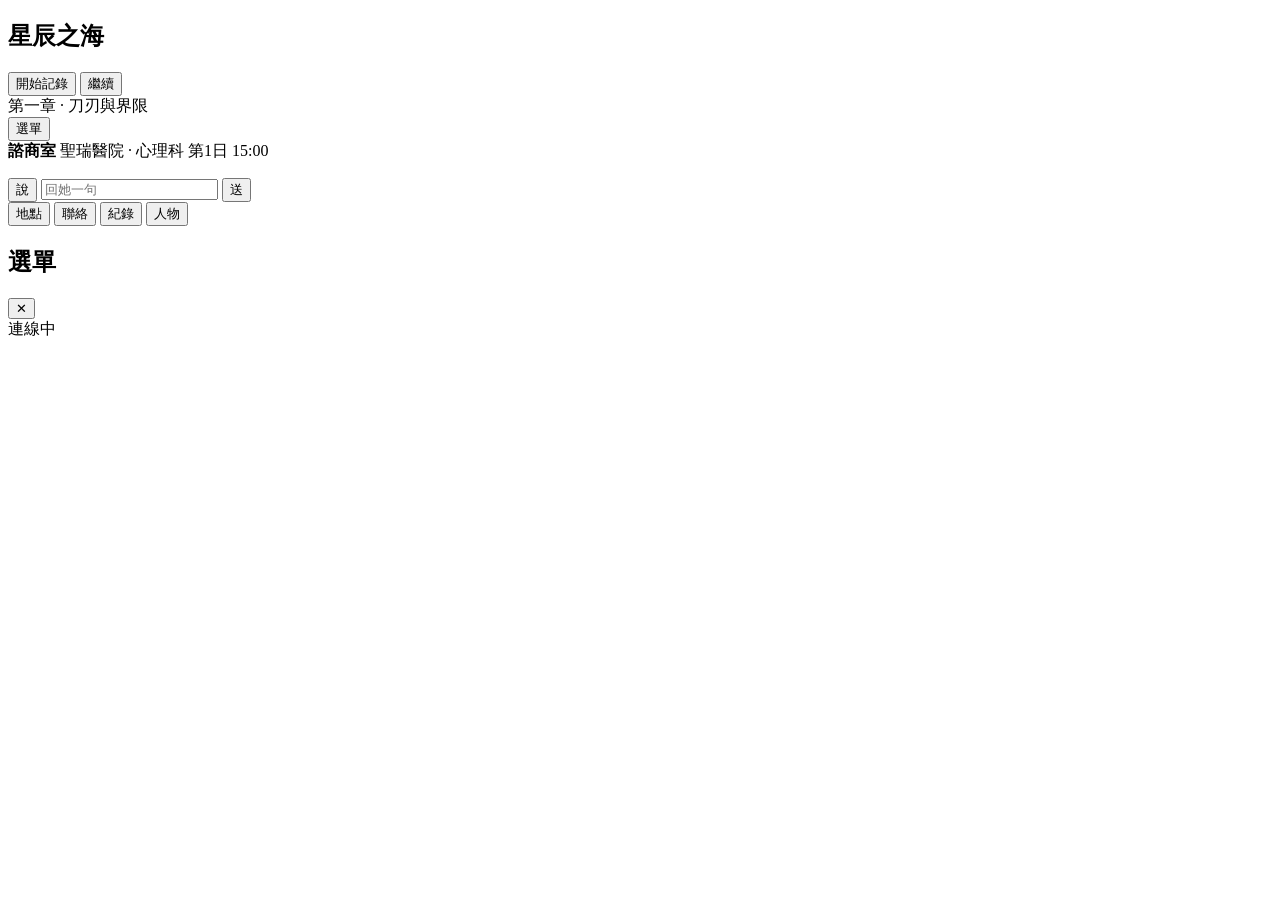
<file: shell.html>
<!DOCTYPE html>
<html lang="zh-Hant">
<head>
<meta charset="utf-8">
<meta name="viewport" content="width=device-width,initial-scale=1,maximum-scale=1,viewport-fit=cover,interactive-widget=resizes-content">
<meta name="apple-mobile-web-app-capable" content="yes">
<meta name="mobile-web-app-capable" content="yes">
<meta name="theme-color" content="#101418">
<meta name="xc-build" content="xc-room-1008">
<title>星辰之海</title>
<style>
/*@@CSS@@*/
</style>
</head>
<body>
<div id="app">
 <section id="title" class="scr on">
  <h1>星辰之海</h1>
  <button class="tbtn" id="tNew" type="button">開始記錄</button>
  <button class="tbtn" id="tCont" type="button">繼續</button>
 </section>
 <section id="game" class="scr">
  <div id="bg" data-k=""></div>
  <header id="hud">
   <div class="topline">
    <div id="hCh">第一章 · 刀刃與界限</div>
    <button id="hMenu" type="button">選單</button>
   </div>
   <div class="placeline">
    <b id="hPlace">諮商室</b>
    <span id="hFloor">聖瑞醫院 · 心理科</span>
    <span id="hTime">第1日 15:00</span>
   </div>
   <div id="meters"></div>
  </header>
  <div id="box">
   <div id="txt"></div>
   <div id="choices"></div>
   <p id="sum" class="sumline"></p>
   <p id="presence" class="presence"></p>
   <p id="count" hidden></p>
  </div>
  <div id="dock">
   <div id="composer">
    <div id="chips"></div>
    <div id="inrow">
     <button id="mode" type="button">說</button>
     <input id="free" type="text" maxlength="120" placeholder="回她一句" autocomplete="off" enterkeyhint="send">
     <button id="send" type="button">送</button>
    </div>
   </div>
   <nav id="tabs">
    <button type="button" data-tab="place">地點</button>
    <button type="button" data-tab="call">聯絡</button>
    <button type="button" data-tab="log">紀錄</button>
    <button type="button" data-tab="people">人物</button>
   </nav>
  </div>
 </section>
 <div id="sheet"><div id="shBox"><div id="shH"><h2 id="shT">選單</h2><button id="shX" type="button">✕</button></div><div id="shB"></div></div></div>
 <div id="toast"></div>
 <div id="busy">連線中</div>
 <div id="testResult"></div>
</div>
<script>
/*@@SCRIPT@@*/
</script>
</body>
</html>
</file>
